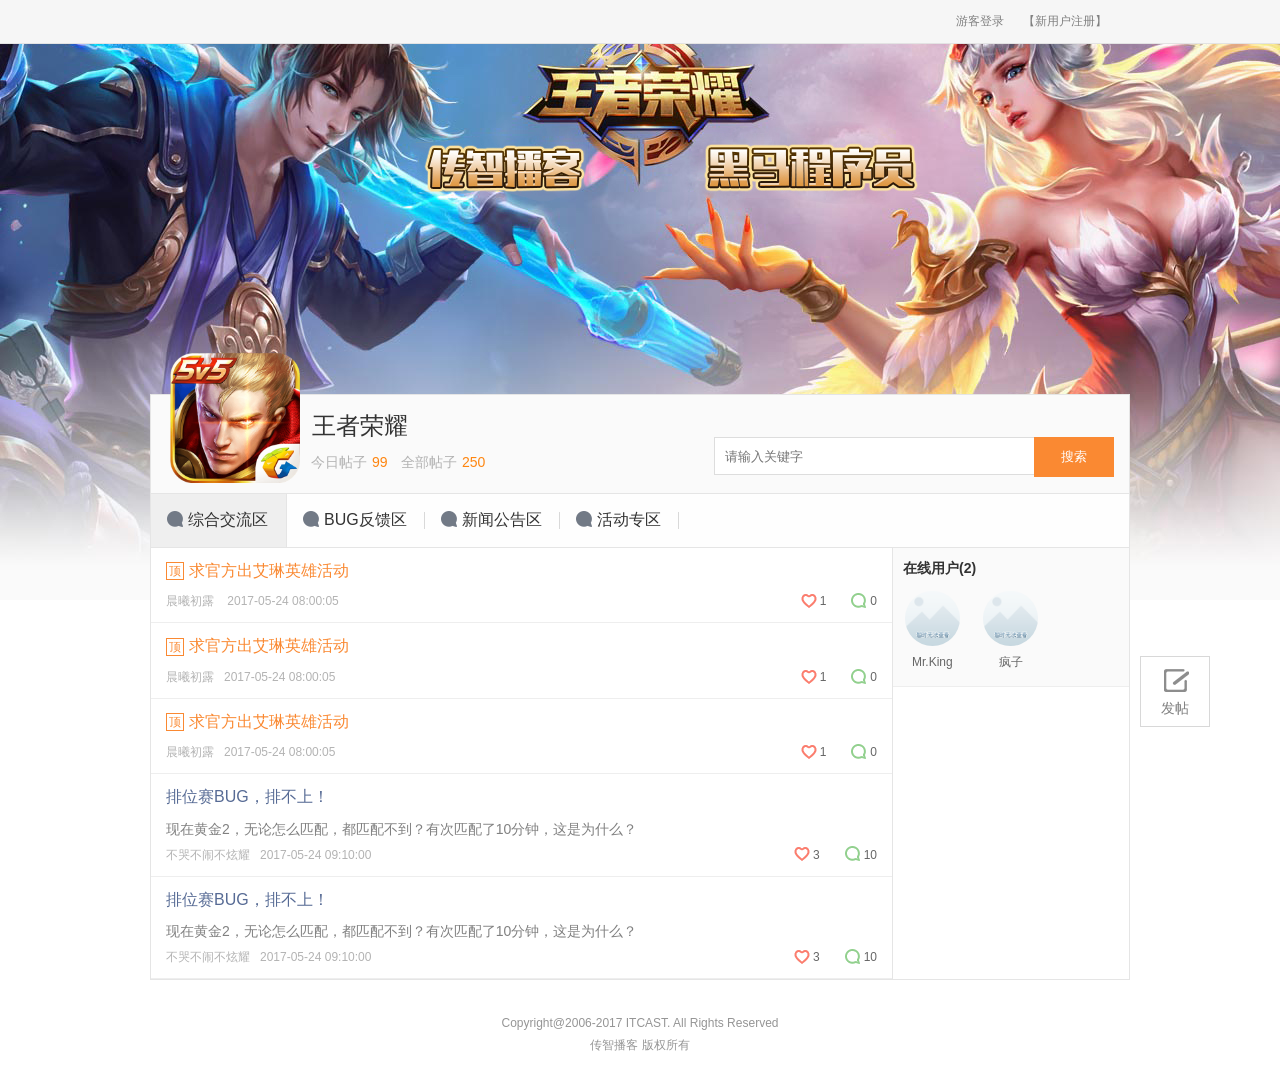
<file: 6期项目实战资料/项目资源/前台原型(仅展示)/index.html>
<html>
<head>
    <meta charset="UTF-8"/>
    <title>王者荣耀论坛</title>
    <link rel="stylesheet" href="css/common.css"/>
    <link rel="stylesheet" href="css/common-new.css"/>
    <link rel="stylesheet" href="css/index.css"/>
    <link rel="stylesheet" href="css/search.css"/>
    <link rel="stylesheet" href="css/index-new.css"/>
    <script type="text/javascript" src="js/jquery-1.7.2.min.js"></script>
    <script type="text/javascript" src="js/hm-bbs.js"></script>
</head>
<body>
<!-- 头部 -->
<div class="hm-top-nav">
    <div class="hm-inner clearfix">
        <div class="hm-inner-l l"></div>
        <div class="hm-inner-r r">
            <div class="box">
                <a href="javascript:;" id="login" class="to-login">游客登录</a>
                <a href="register.html">【新用户注册】</a>
                <div id="dialogBg"></div>
                <div id="dialog" class="animated">
                    <img class="dialogIco" width="50" height="40" src="images/ico.png"/>
                    <div class="dialogTop" style="height:25px;">
                        <a href="javascript:;" class="closeDialogBtn">关闭</a>
                    </div>
                    <form action="" method="post">
                        <ul class="editInfos">
                            <li>用户名：<input type="text" id="userName" name="userName" class="ipt"/></li>
                            <li>密&nbsp;&nbsp;&nbsp;码：<input type="password" id="userPass" name="userPass" class="ipt"/></li>
                            <li><input type="submit" value="登录" class="submitBtn"/></li>
                        </ul>
                    </form>
                </div>
            </div>
        </div>
    </div>
</div>


<!-- 主体部分 -->
<div class="hm-header"></div>
<div class="hm-body hm-body-bgc">
    <div class="hm-inner">
        <div class="hm-banner"></div>




        <!--头部，帖子统计，搜索-->
        <div class="hm-bbs-info">
            <div class="hm-bbs-icon l" style="width:130px;">
                <span><img src="images/bbs-icon.png" height="80"/></span>
            </div>
            <div class="hm-bbs-info-in l" style="margin-left:30px;">
                <div class="t clearfix"><h2 class="l">王者荣耀</h2></div>
                <p>
                    <span>今日帖子<strong>99</strong></span>
                    <span>全部帖子<strong>250</strong></span>
                </p>
            </div>
            <div class="search-box l">
                <form action="javascript:;">
                    <input type="text" class="txt l" placeholder="请输入关键字">
                    <input type="button" value="搜索" class="btn l"/>
                </form>
            </div>
        </div>




        <!-- 导航 -->
        <ul class="hm-bbs-nav border-lrb clearfix">
            <li class="current">
                <a href="#"><em></em>综合交流区</a>
            </li>
            <li>
                <a href="#"><em></em>BUG反馈区</a>
            </li>
            <li>
                <a href="#"><em></em>新闻公告区</a>
            </li>
            <li>
                <a href="#"><em></em>活动专区</a>
            </li>
        </ul>




        <!-- 主体部分 -->
        <div class="hm-bbs-main border-lrb clearfix">
            <!-- 左侧列表 -->
            <div class="list-view l">
                <ul>


                    <li class="clearfix ding">
                        <div class="hm-index-title">
                            <i class="set-to-top">顶</i> <a href="getArticle.html">求官方出艾琳英雄活动</a>
                        </div>
                        <div class="hm-index-con">本人玩得迟，所以看到别人用艾琳的时候，特别羡慕，现贵族6了，很想要一个艾琳，我身边很多朋友也想要，求</div>
                        <div class="hm-index-info l">
                            <span class="article-username">晨曦初露</span>
                            <span class="post-time">2017-05-24 08:00:05</span>
                        </div>
                        <div class="hm-index-fun r">
                            <span class="icon-like"><i></i>1</span>
                            <span class="icon-talk"><i></i>0</span>
                        </div>
                    </li>



                    <li class="clearfix ding">
                        <div class="hm-index-title">
                            <i class="set-to-top">顶</i> <a href="getArticle.html">求官方出艾琳英雄活动</a>
                        </div>
                        <div class="hm-index-con">本人玩得迟，所以看到别人用艾琳的时候，特别羡慕，现贵族6了，很想要一个艾琳，我身边很多朋友也想要，求</div>
                        <div class="hm-index-info l">
                            <span class="article-username">晨曦初露</span><span class="post-time">2017-05-24 08:00:05</span>
                        </div>
                        <div class="hm-index-fun r">
                            <span class="icon-like"><i></i>1</span>
                            <span class="icon-talk"><i></i>0</span>
                        </div>
                    </li>
                    <li class="clearfix ding">
                        <div class="hm-index-title">
                            <i class="set-to-top">顶</i> <a href="getArticle.html">求官方出艾琳英雄活动</a>
                        </div>
                        <div class="hm-index-con">本人玩得迟，所以看到别人用艾琳的时候，特别羡慕，现贵族6了，很想要一个艾琳，我身边很多朋友也想要，求</div>
                        <div class="hm-index-info l">
                            <span class="article-username">晨曦初露</span><span class="post-time">2017-05-24 08:00:05</span>
                        </div>
                        <div class="hm-index-fun r">
                            <span class="icon-like"><i></i>1</span>
                            <span class="icon-talk"><i></i>0</span>
                        </div>
                    </li>




                    <li class="clearfix">
                        <div class="hm-index-title">
                            <i class="set-to-top">顶</i> <a href="getArticle.html">排位赛BUG，排不上！</a>
                        </div>
                        <div class="hm-index-con">现在黄金2，无论怎么匹配，都匹配不到？有次匹配了10分钟，这是为什么？</div>
                        <div class="hm-index-info l">
                            <span class="article-username">不哭不闹不炫耀</span><span class="post-time">2017-05-24 09:10:00</span>
                        </div>
                        <div class="hm-index-fun r">
                            <span class="icon-like"><i></i>3</span>
                            <span class="icon-talk"><i></i>10</span>
                        </div>
                    </li>




                    <li class="clearfix">
                        <div class="hm-index-title">
                            <i class="set-to-top">顶</i> <a href="getArticle.html">排位赛BUG，排不上！</a>
                        </div>
                        <div class="hm-index-con">现在黄金2，无论怎么匹配，都匹配不到？有次匹配了10分钟，这是为什么？</div>
                        <div class="hm-index-info l">
                            <span class="article-username">不哭不闹不炫耀</span><span class="post-time">2017-05-24 09:10:00</span>
                        </div>
                        <div class="hm-index-fun r">
                            <span class="icon-like"><i></i>3</span>
                            <span class="icon-talk"><i></i>10</span>
                        </div>
                    </li>


                </ul>
            </div>




            <!-- 右侧侧边栏,在线用户 -->
            <div class="aside l">
                <div class="aside-box">
                    <h3 class="t">
                        <a href="javascript:;">在线用户(2)</a>
                    </h3>
                    <ul class="b clearfix">
                        <li>
                            <div><img src="images/default.png" height="55"/> </div>
                            <p>Mr.King</p>
                        </li>
                        <li>
                            <div><img src="images/default.png" height="55"/></div>
                            <p>疯子</p>
                        </li>
                    </ul>
                </div>
            </div>



        </div>
    </div>
</div>


<!-- 底部 -->
<div class="hm-footer" style="padding-top:10px;">
    <div class="hm-inner">
        <div class="hm-footer-cpr">
            <p>Copyright@2006-2017 ITCAST. All Rights Reserved</p>
            <p>传智播客 版权所有</p>
        </div>
    </div>
</div>

<!-- 右边发帖，回顶部 -->
<div class="fixedBar" id="j_fixedBar">
    <a id="newTopicBtn" href="javascript:;" class="newTopic"><span></span>发帖</a>
    <a href="#" class="goTop"><i></i><span>返回<br/>顶部</span></a>
</div>

<!-- 发帖弹出框 -->
<form action="" method="post">
    <div class="pop-box ft-box">
        <div class="mask"></div>
        <div class="win">
            <div class="win_hd">
                <h4 class="l">主题帖</h4><span class="close r">&times;</span>
            </div>
            <div class="win_bd">
                <div class="win_bd_t">
                    <input type="text" id="title" name="title" placeholder="帖子标题"/>
                </div>
                <div class="win_bd_b">
                    <textarea id="content" name="content" placeholder="正文"></textarea>
                </div>
            </div>
            <div class="win_ft">
                <div class="win_ft_in">
                    <input type="submit" class="btn" value="发表"/>
                </div>
            </div>
        </div>
    </div>
</form>


</body>
</html>
<script type="text/javascript">
  $(function () {
      //显示弹框
      $('.box #login').click(function () {
          var className = $(this).attr('class');
          $('#dialogBg').fadeIn(300);
          $('#dialog').removeAttr('class').addClass('animated ' + className + '').fadeIn();
          $('#userName').focus();
          $("#j_fixedBar").hide();
      });

      //关闭弹窗
      $('.closeDialogBtn').click(function () {
          $('#dialogBg').fadeOut(300, function () {
              $('#dialog').addClass('bounceOutUp').fadeOut();
              $("#j_fixedBar").show();
          });
      });
  });
</script>
</file>
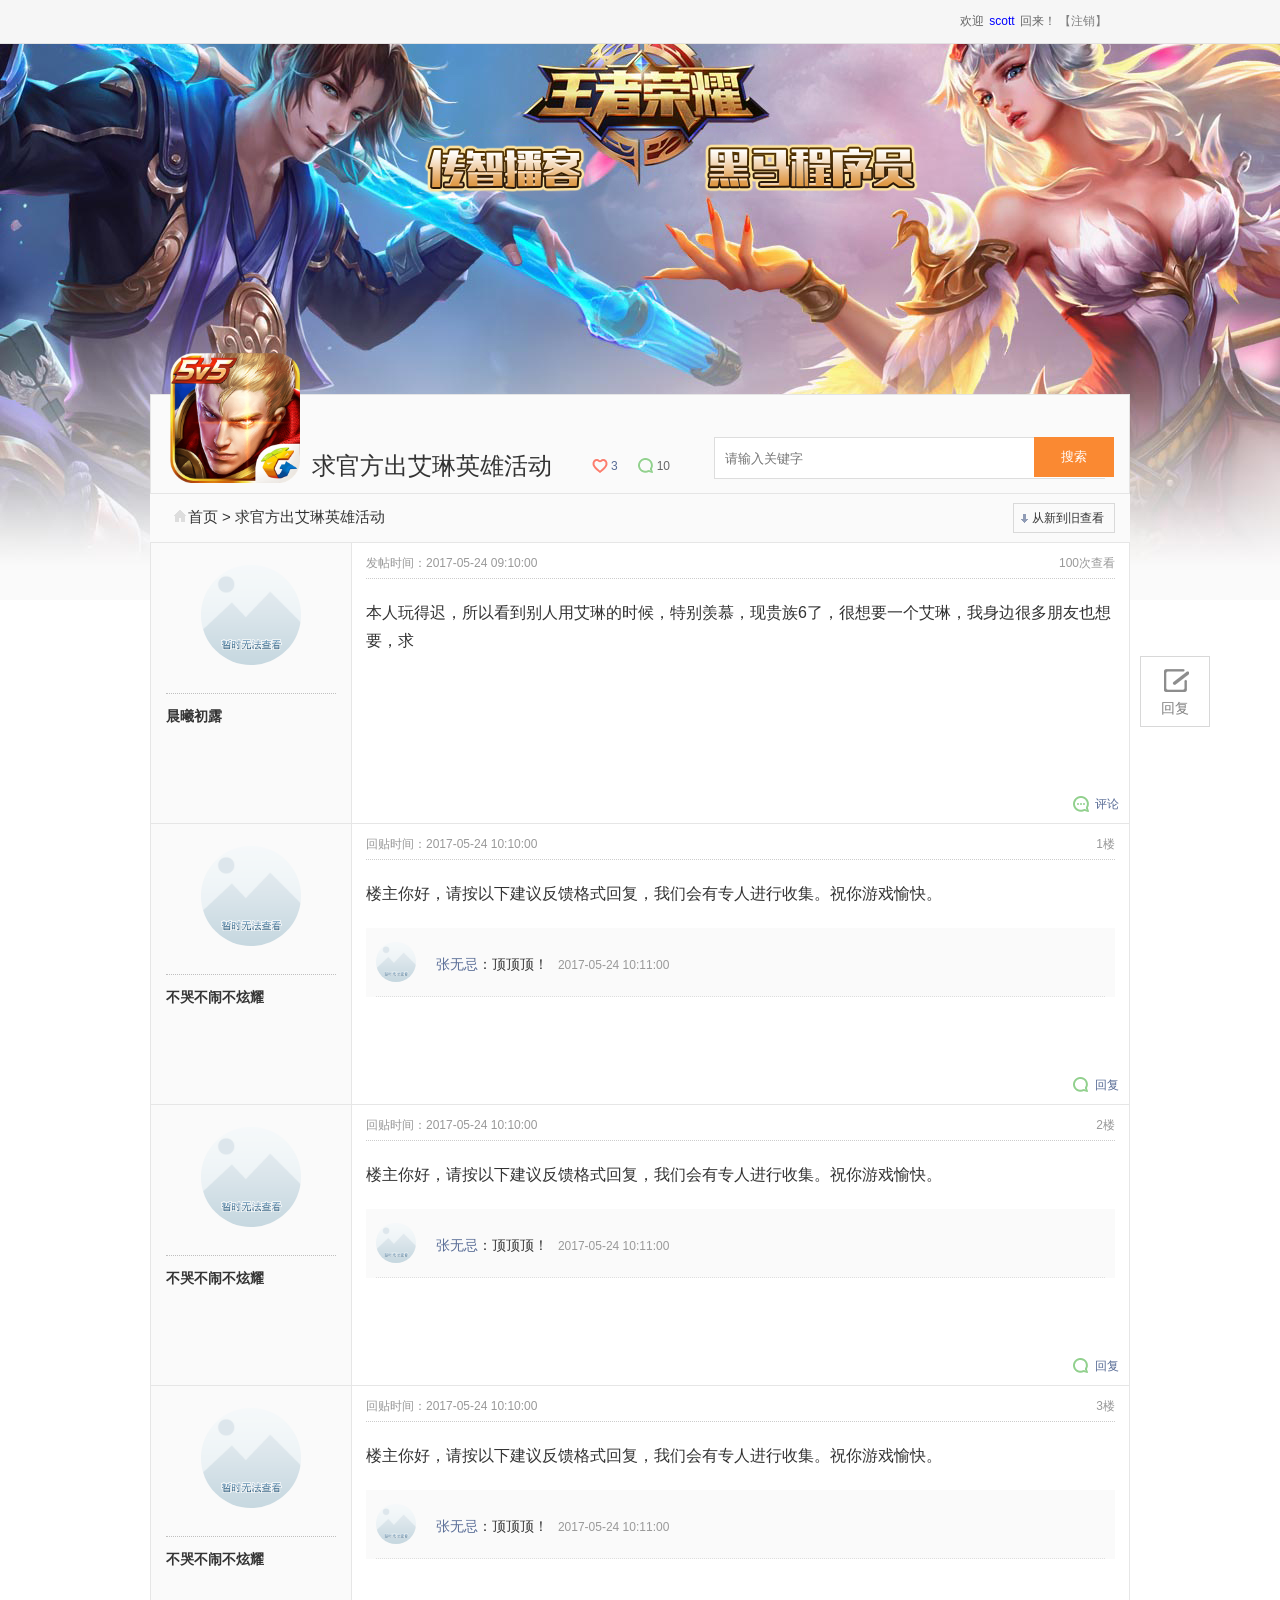
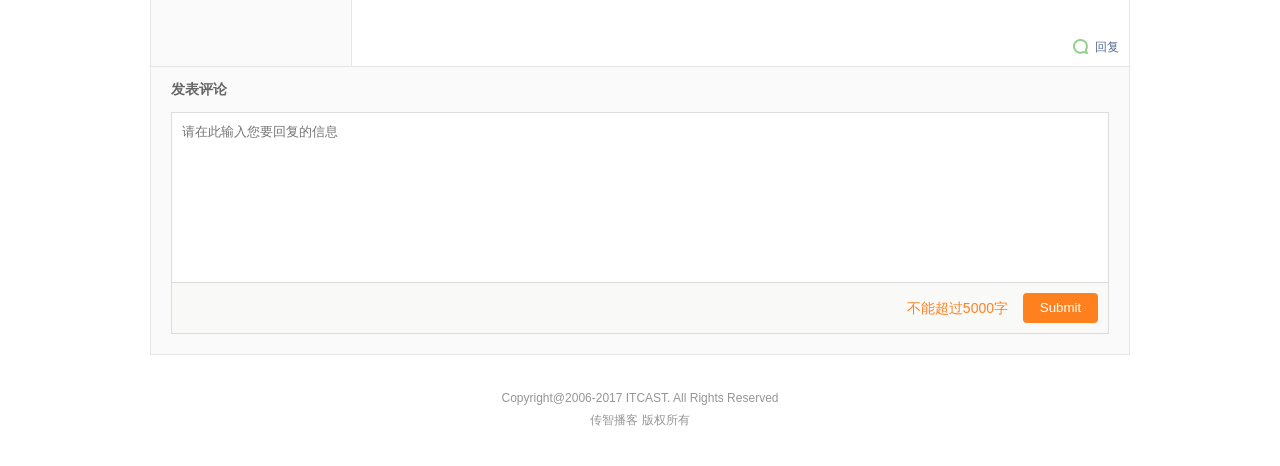
<file: 6期项目实战资料/项目资源/前台原型(仅展示)/getArticle.html>
<!DOCTYPE html>
<html>
<head>
    <meta charset="UTF-8"/>
    <title>黑马程序员论坛详情页</title>
    <link rel="stylesheet" type="text/css" href="css/common.css"/>
    <link rel="stylesheet" type="text/css" href="css/common-new.css"/>
    <link rel="stylesheet" type="text/css" href="css/index.css"/>
    <link rel="stylesheet" type="text/css" href="css/search.css"/>
    <link rel="stylesheet" type="text/css" href="css/detail.css"/>
    <link rel="stylesheet" type="text/css" href="css/getArticle.css"/>
    <script type="text/javascript" src="js/jquery-1.7.2.min.js"></script>
    <script type="text/javascript" src="js/hm-bbs.js"></script>
</head>
<body>
<!-- 头部 -->
<div class="hm-top-nav">
    <div class="hm-inner clearfix">
        <div class="hm-inner-l l">
        </div>
        <div class="hm-inner-r r">
            <div class="box">
                欢迎<a href="user_info.html" style="margin-right:0px;padding:0px 5px;color:blue;">scott</a>回来！
                <a href="#">【注销】</a>
                <div id="dialogBg"></div>
                <div id="dialog" class="animated">
                    <img class="dialogIco" width="50" height="40" src="images/ico.png"/>
                    <div class="dialogTop" style="height:25px;">
                        <a href="javascript:;" class="closeDialogBtn">关闭</a>
                    </div>
                    <form action="" method="post">
                        <ul class="editInfos">
                            <li>用户名：<input type="text" id="userName" name="userName" class="ipt"/></li>
                            <li>密&nbsp;&nbsp;&nbsp;码：<input type="password" id="userPass" name="userPass" class="ipt"/></li>
                            <li><input type="submit" value="登录" class="submitBtn"/></li>
                        </ul>
                    </form>
                </div>
            </div>
        </div>
    </div>
</div>



<div class="hm-header"></div>
<div class="hm-body hm-body-bgc">
    <div class="hm-inner">

        <!--帖子标题，点赞数，回复数，搜索-->
        <div class="hm-bbs-info">
            <div class="hm-bbs-icon l" style="width:130px;">
                <span><img src="images/bbs-icon.png" height="80"/></span>
            </div>
            <div class="hm-bbs-info-in l" style="margin-left:30px;">
                <div class="t clearfix">
                    <h2 class="l">求官方出艾琳英雄活动</h2>
                    <div class="hm-detail-fun l">
					     <span class="icon-like">
					         <a href="#"><i></i>3</a>
					     </span>
                        <span class="icon-talk">
						     <i></i>10
						</span>
                    </div>
                </div>
            </div>
            <div class="search-box l">
                <form action="javascript:;">
                    <input type="text" class="txt l" placeholder="请输入关键字">
                    <input type="button" value="搜索" class="btn l"/>
                </form>
            </div>
        </div>


        <!--导航，回首页，帖子标题，排序-->
        <div class="detail-page-box clearfix">
            <a href="index.html">
                <i class="hm-ico-home"></i>首页
            </a>
            <span>></span>
            <a href="#">求官方出艾琳英雄活动</a>
            <a class="new-to-old r" href="" style="font-size:12px;float: right;">
                <i></i>从新到旧查看
            </a>
        </div>


        <div class="detail-box">
            <ul class="detail-floors">

                <!--原帖楼-->
                <li class="floor clearfix">
                    <div class="floorer-info l">
                        <div class="floorer-photo"><img src="images/default.png"/></div>
                        <div class="floorer-name">晨曦初露</div>
                    </div>
                    <div class="floor-con l">
                        <div class="floor-info clearfix">
                            <div class="floor-time l">发帖时间：2017-05-24 09:10:00</div>
                            <div class="r">100次查看</div>
                        </div>
                        <div class="floor-art-ans">
                            <div class="floor-art">
                                <p>本人玩得迟，所以看到别人用艾琳的时候，特别羡慕，现贵族6了，很想要一个艾琳，我身边很多朋友也想要，求</p>
                            </div>
                            <div class="floor-ans"></div>
                        </div>
                        <span class="icon-comment"><a href="#comment"> <i></i> 评论</a></span>
                    </div>
                </li>


                <!-- 评论部分,一楼及以后 -->
                <li class="floor clearfix">
                    <div class="floorer-info l">
                        <div class="floorer-photo"><img src="images/default.png"/></div>
                        <div class="floorer-name">不哭不闹不炫耀</div>
                    </div>
                    <div class="floor-con l">
                        <div class="floor-info clearfix">
                            <div class="floor-time l">回贴时间：2017-05-24 10:10:00</div>
                            <div class="r">1楼</div>
                        </div>
                        <div class="floor-art-ans">
                            <div class="floor-art">
                                <p>楼主你好，请按以下建议反馈格式回复，我们会有专人进行收集。祝你游戏愉快。</p>
                            </div>
                            <div class="floor-ans">
                                <ul>

                                    <!-- 回复部分,楼中楼 -->
                                    <li class="clearfix">
                                        <div class="floor-ans-pho l"><img src="images/default.png"/></div>
                                        <div class="floor-ans-con l">
                                            <span class="name">张无忌</span>：顶顶顶！
                                            <span class="ans-time">2017-05-24 10:11:00</span>
                                        </div>
                                    </li>


                                </ul>
                            </div>
                            <span class="icon-feedback">
                                <a href="javascript:;" onclick="showDialog(1)"> <i></i> 回复</a>
                            </span>
                        </div>
                    </div>
                </li>

                <!--二楼-->
                <li class="floor clearfix">
                    <div class="floorer-info l">
                        <div class="floorer-photo"><img src="images/default.png"/> </div>
                        <div class="floorer-name">不哭不闹不炫耀</div>
                    </div>
                    <div class="floor-con l">
                        <div class="floor-info clearfix">
                            <div class="floor-time l">回贴时间：2017-05-24 10:10:00</div>
                            <div class="r">2楼</div>
                        </div>
                        <div class="floor-art-ans">
                            <div class="floor-art">
                                <p>楼主你好，请按以下建议反馈格式回复，我们会有专人进行收集。祝你游戏愉快。</p>
                            </div>
                            <div class="floor-ans">
                                <ul>

                                    <!-- 回复部分 -->
                                    <li class="clearfix">
                                        <div class="floor-ans-pho l"><img src="images/default.png"/></div>
                                        <div class="floor-ans-con l">
                                            <span class="name">张无忌</span>：顶顶顶！
                                            <span class="ans-time">2017-05-24 10:11:00</span>
                                        </div>
                                    </li>

                                </ul>
                            </div>
                            <span class="icon-feedback">
                                <a href="javascript:;" onclick="showDialog(2)"> <i></i> 回复</a>
                            </span>
                        </div>
                    </div>
                </li>


                <!--三楼-->
                <li class="floor clearfix">
                    <div class="floorer-info l">
                        <div class="floorer-photo"><img src="images/default.png"/></div>
                        <div class="floorer-name">不哭不闹不炫耀</div>
                    </div>
                    <div class="floor-con l">
                        <div class="floor-info clearfix">
                            <div class="floor-time l">回贴时间：2017-05-24 10:10:00</div>
                            <div class="r">3楼</div>
                        </div>
                        <div class="floor-art-ans">
                            <div class="floor-art">
                                <p>楼主你好，请按以下建议反馈格式回复，我们会有专人进行收集。祝你游戏愉快。</p>
                            </div>
                            <div class="floor-ans">
                                <ul>

                                    <!-- 回复部分 -->
                                    <li class="clearfix">
                                        <div class="floor-ans-pho l"><img src="images/default.png"/></div>
                                        <div class="floor-ans-con l">
                                            <span class="name">张无忌</span>：顶顶顶！
                                            <span class="ans-time">2017-05-24 10:11:00</span>
                                        </div>
                                    </li>

                                </ul>
                            </div>
                            <span class="icon-feedback">
                                <a href="javascript:;" onclick="showDialog(3)"> <i></i> 回复</a>
                            </span>
                        </div>
                    </div>
                </li>


            </ul>
        </div>

        <!--发表评论-->
        <div class="detail-to-comment">
            <div class="tit"><a name="comment">发表评论</a></div>
            <!-- 未登录时候显示 <div class="con">您没有登录论坛，请登录后再进行回复</div>-->

            <!-- 登录后显示评论输入框-->
            <form action="#" method="post">
                <div class="con con-loged">
                    <div class="con-t">
                        <textarea id="content" name="content" placeholder="请在此输入您要回复的信息"></textarea>
                    </div>
                    <div class="con-b">
                        <input type="submit" class="btn"/>
                        <span class="num">不能超过5000字</span>
                    </div>
                </div>
            </form>
        </div>
    </div>
</div>



<!-- 底部 -->
<div class="hm-footer" style="padding-top:10px;">
    <div class="hm-inner">
        <div class="hm-footer-cpr">
            <p>Copyright@2006-2017 ITCAST. All Rights Reserved</p>
            <p>传智播客 版权所有</p>
        </div>
    </div>
</div>



<!-- 回复弹出框 -->
<form action="" method="post">
    <div class="pop-box ft-box">
        <div class="mask"></div>
        <div class="win">
            <div class="win_hd">
                <h4 class="l">回复<span id="floorSpan"></span>楼</h4>
                <span class="close r">&times;</span>
            </div>
            <div class="win_bd">
                <div class="win_bd_b">
                    <textarea id="replyContent" name="content" placeholder="回复内容限于40字以内"></textarea>
                </div>
            </div>
            <div class="win_ft">
                <div class="win_ft_in">
                    <input type="submit" class="btn" value="回复"/>
                </div>
            </div>
        </div>
    </div>
</form>



<div class="fixedBar" id="j_fixedBar">
    <a href="#comment" class="newTopic"><span></span>回复</a>
    <a href="#" class="goTop"><i></i><span>返回<br/>顶部</span></a>
</div>


</body>

<script type="text/javascript">
//弹出回复框
function showDialog(num) {
    $('.pop-box').css('display', 'block');
    $("#floorSpan").html(num);
}
</script>
</html>
</file>
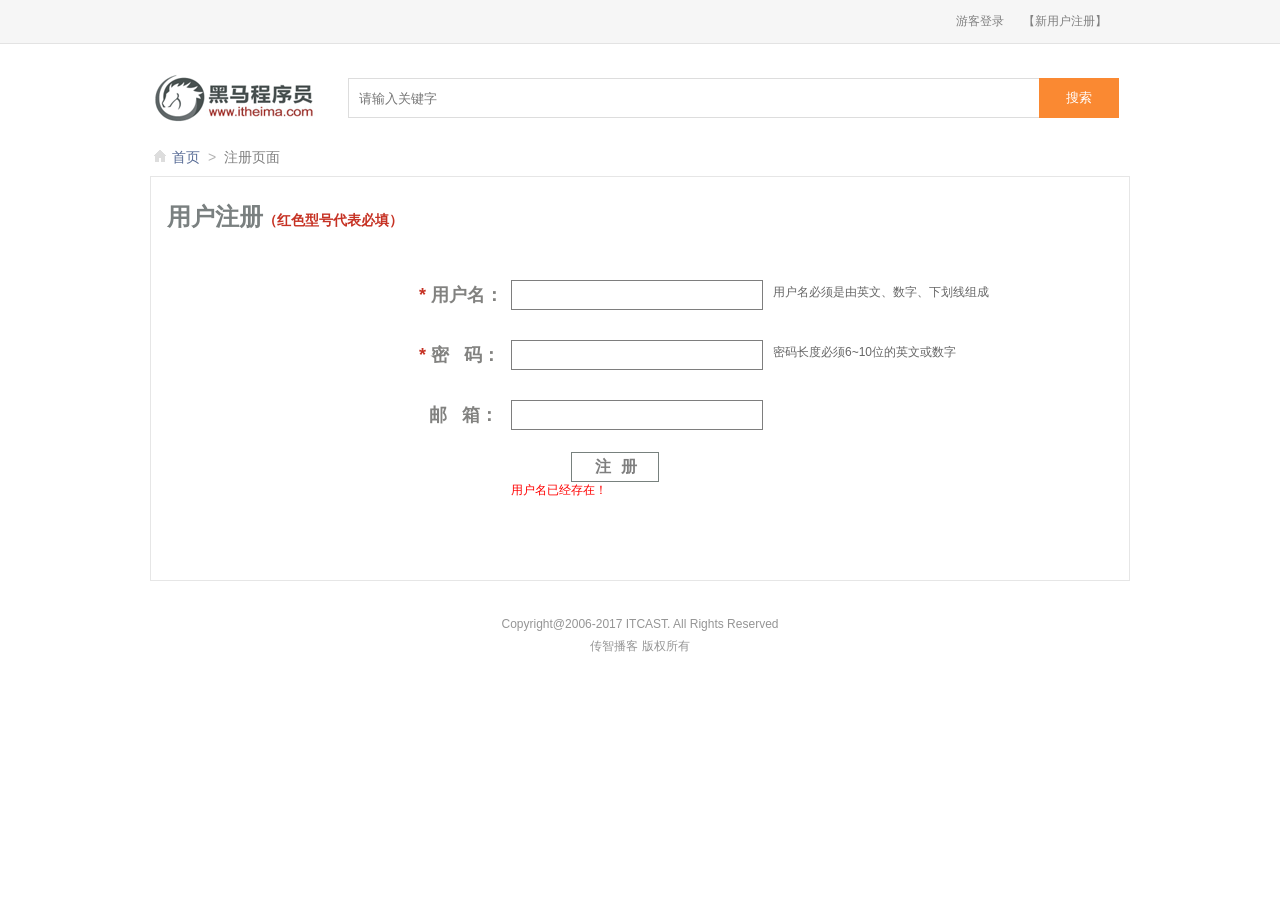
<file: 6期项目实战资料/项目资源/前台原型(仅展示)/register.html>
<!DOCTYPE html>
<html>
<head>
    <meta charset="UTF-8"/>
    <title>王者荣耀论坛注册页</title>
    <link rel="stylesheet" href="css/common.css"/>
    <link rel="stylesheet" href="css/common-new.css"/>
    <link rel="stylesheet" href="css/search.css"/>
    <link rel="stylesheet" href="css/register.css"/>
    <script type="text/javascript" src="js/jquery-1.7.2.min.js"></script>
</head>
<body>
<!-- 头部 -->
<div class="hm-top-nav">
    <div class="hm-inner clearfix">
        <div class="hm-inner-l l">
        </div>
        <div class="hm-inner-r r">
            <div class="box">
                <a href="javascript:;" id="login" class="to-login">游客登录</a>
                <a href="">【新用户注册】</a>
                <div id="dialogBg"></div>
                <div id="dialog" class="animated">
                    <img class="dialogIco" width="50" height="40" src="images/ico.png"/>
                    <div class="dialogTop" style="height:25px;">
                        <a href="javascript:;" class="closeDialogBtn">关闭</a>
                    </div>
                    <form action="" method="post">
                        <ul class="editInfos">
                            <li>用户名：<input type="text" name="userName" class="ipt"/></li>
                            <li>密&nbsp;&nbsp;&nbsp;码：<input type="password" name="userPass" class="ipt"/></li>
                            <li><input type="submit" value="登录" class="submitBtn"/></li>
                        </ul>
                    </form>
                </div>
            </div>
        </div>
    </div>
</div>


<div class="hm-header">
    <div class="hm-inner clearfix">
        <div class="hm-header-t clearfix">
            <h1 class="logo l">
                <a href="javascript:;"><img src="images/logo.png" height="64" width="168" alt=""/></a>
            </h1>
            <div class="search-box l">
                <form action="javascript:;">
                    <input type="text" class="txt l" placeholder="请输入关键字">
                    <input type="button" value="搜索" class="btn l"/>
                </form>
            </div>
        </div>
        <div class="hm-header-b">
            <i class="hm-ico-home"></i>
            <a href="index.html">首页</a><span>></span>注册页面
        </div>
    </div>
</div>


<div class="hm-body hm-body-bgc">
    <div class="hm-inner">
        <div class="reg-box">
            <h2>用户注册<span>（红色型号代表必填）</span></h2>
            <div class="reg-info">
                <form action="" method="post">
                    <ul>
                        <li>
                            <div class="reg-l">
                                <span class="red">*</span> 用户名：
                            </div>
                            <div class="reg-c">
                                <input type="text" id="userName" name="userName" class="txt" value=""/>
                            </div>
                            <span class="tips">用户名必须是由英文、数字、下划线组成</span>
                        </li>
                        <li>
                            <div class="reg-l">
                                <span class="red">*</span> 密&nbsp;&nbsp;&nbsp;码：
                            </div>
                            <div class="reg-c">
                                <input type="password" id="userPass" name="userPass" class="txt" value=""/>
                            </div>
                            <span class="tips">密码长度必须6~10位的英文或数字</span>
                        </li>
                        <li class="no-tips">
                            <div class="reg-l">&nbsp;&nbsp;邮&nbsp;&nbsp;&nbsp;箱：</div>
                            <div class="reg-c">
                                <input type="text" id="email" name="email" class="txt" value=""/>
                            </div>
                        </li>
                        <li>
                            <div class="reg-l"></div>
                            <div class="reg-c">
                                <input type="submit" class="submit-btn" value="注册"/><br/>
                                <span style="color:red;">用户名已经存在！</span>
                            </div>
                        </li>
                    </ul>
                </form>
            </div>
        </div>
    </div>
</div>




<!-- 底部 -->
<div class="hm-footer" style="padding-top:10px;">
    <div class="hm-inner">
        <div class="hm-footer-cpr">
            <p>Copyright@2006-2017 ITCAST. All Rights Reserved</p>
            <p>传智播客 版权所有</p>
        </div>
    </div>
</div>



</body>

<script type="text/javascript">
    $(function () {
        //显示弹框
        $('.box #login').click(function () {
            var className = $(this).attr('class');
            $('#dialogBg').fadeIn(300);
            $('#dialog').removeAttr('class').addClass('animated ' + className + '').fadeIn();
            $('#userName').focus();
            $("#j_fixedBar").hide();
        });

        //关闭弹窗
        $('.closeDialogBtn').click(function () {
            $('#dialogBg').fadeOut(300, function () {
                $('#dialog').addClass('bounceOutUp').fadeOut();
                $("#j_fixedBar").show();
            });
        });
    });
</script>
</html>
</file>
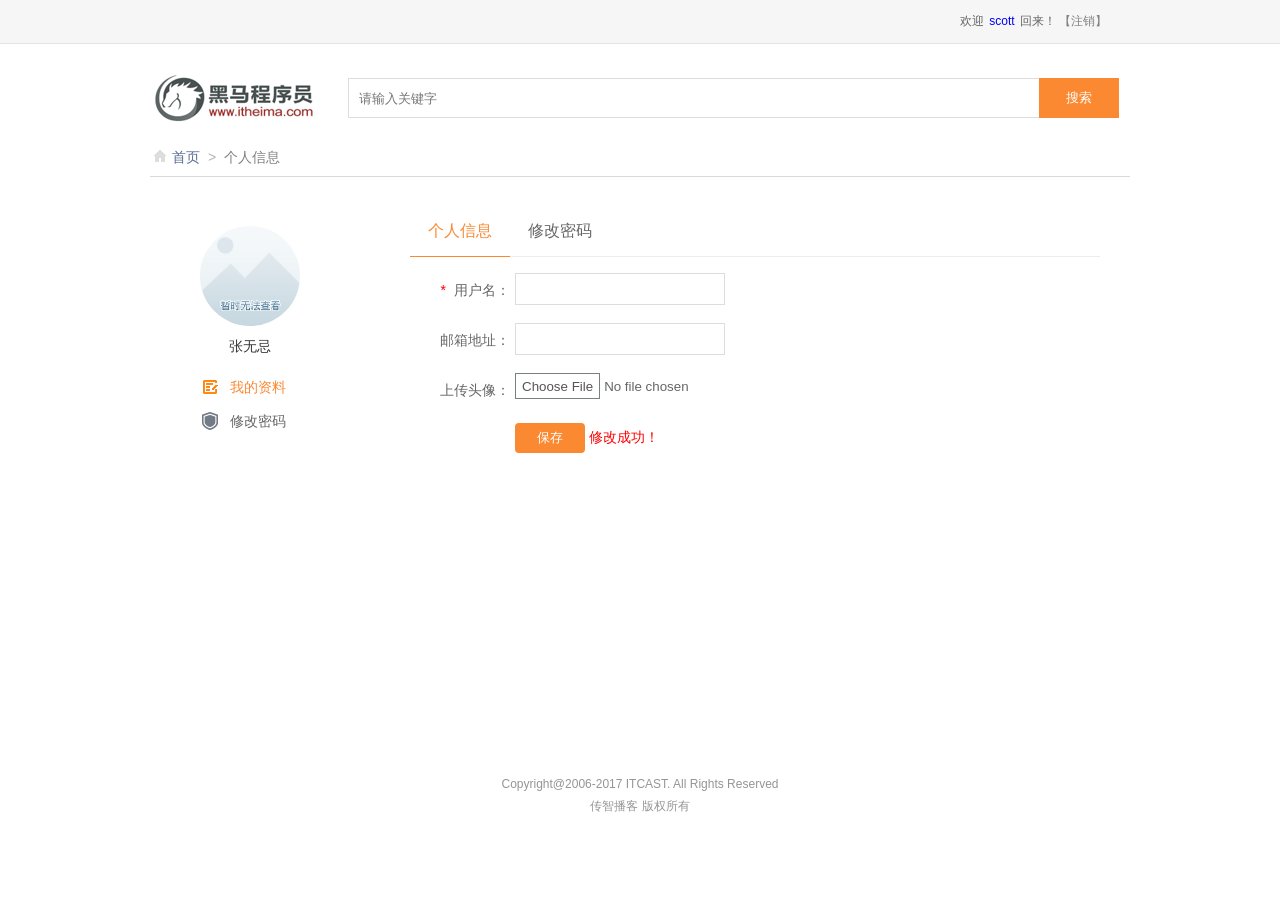
<file: 6期项目实战资料/项目资源/前台原型(仅展示)/user_info.html>
<!DOCTYPE html>
<html>
<head>
    <meta charset="UTF-8"/>
    <title>黑马程序员论坛首页</title>
    <link rel="stylesheet" href="css/common.css"/>
    <link rel="stylesheet" href="css/common-new.css"/>
    <link rel="stylesheet" href="css/user_info.css"/>
    <link rel="stylesheet" href="css/search.css"/>
    <script type="text/javascript" src="js/jquery-1.7.2.min.js"></script>
    <script type="text/javascript" src="js/hm-bbs.js"></script>
    <style type="text/css">
        .hm-header-b { border-bottom: 1px solid #d9d9d9; }
    </style>
</head>
<body>


<!-- 头部 -->
<div class="hm-top-nav">
    <div class="hm-inner clearfix">
        <div class="hm-inner-l l">
        </div>
        <div class="hm-inner-r r">
            <div class="box">
                欢迎<a href="user_info.html" style="margin-right:0px;padding:0px 5px;color:blue;">scott</a>回来！
                <a href="#">【注销】</a>
                <div id="dialogBg"></div>
                <div id="dialog" class="animated">
                    <img class="dialogIco" width="50" height="40" src="images/ico.png"/>
                    <div class="dialogTop" style="height:25px;">
                        <a href="javascript:;" class="closeDialogBtn">关闭</a>
                    </div>
                    <form action="" method="post">
                        <ul class="editInfos">
                            <li>用户名：<input type="text" id="userName" name="userName"
                                           class="ipt"/></li>
                            <li>密&nbsp;&nbsp;&nbsp;码：<input type="password"
                                                            id="userPass" name="userPass" class="ipt"/></li>
                            <li><input type="submit" value="登录" class="submitBtn"/></li>
                        </ul>
                    </form>
                </div>
            </div>
        </div>
    </div>
</div>



<!--头部信息-->
<div class="hm-header">
    <div class="hm-inner clearfix">
        <div class="hm-header-t clearfix">
            <h1 class="logo l">
                <a href="javascript:;"><img src="images/logo.png" height="64" width="168" alt=""/></a>
            </h1>
            <div class="search-box l">
                <form action="javascript:;">
                    <input type="text" class="txt l" placeholder="请输入关键字">
                    <input type="button" value="搜索" class="btn l"/>
                </form>
            </div>
        </div>
        <div class="hm-header-b">
            <i class="hm-ico-home"></i>
            <a href="index.html">首页</a><span>></span>个人信息
        </div>
    </div>
</div>



<div class="hm-body hm-body-bgc">
    <div class="hm-inner">
        <div class="user-info clearfix">
            <div class="user-info-t" style="height:20px;"></div>

            <!--左侧用户名，头像-->
            <div class="user-info-l l">
                <div class="user-info-l-t">
                    <img src="images/default.png"/>
                    <div class="username">张无忌</div>
                </div>
                <ul class="user-info-l-b">
                    <li class="cur"><i class="info-icon"></i>我的资料</li>
                    <li><i class="safe-icon"></i>修改密码</li>
                </ul>
            </div>


            <!--右侧用户信息-->
            <div class="user-info-r r">
                <ul class="clearfix hd">
                    <li class="cur"><a href="user_info.html">个人信息</a></li>
                    <li><a href="user_pwd.html">修改密码</a></li>
                </ul>


                <form action="#" method="post" enctype="multipart/form-data">
                    <ul class="bd">
                        <li class="clearfix">
                            <div class="info-l"><i class="red">*</i>用户名：</div>
                            <div class="info-r"><input type="text" class="txt" value="" readonly="readonly"/></div>
                        </li>
                        <li class="clearfix">
                            <div class="info-l">邮箱地址：</div>
                            <div class="info-r"><input type="text" name="email" class="txt" value=""/></div>
                        </li>
                        <li class="clearfix">
                            <div class="info-l">上传头像：</div>
                            <div class="info-r"><input type="file" name="picUrl" class="file-btn"/></div>
                        </li>
                        <li class="clearfix">
                            <div class="info-l"></div>
                            <div class="info-r">
                                <input type="submit" class="btn" value="保存"/>
                                <span style="color:red;">修改成功！</span>
                            </div>
                        </li>
                    </ul>
                </form>


            </div>


        </div>
    </div>
</div>


<!-- 底部 -->
<div class="hm-footer" style="padding-top:10px;">
    <div class="hm-inner">
        <div class="hm-footer-cpr">
            <p>Copyright@2006-2017 ITCAST. All Rights Reserved</p>
            <p>传智播客 版权所有</p>
        </div>
    </div>
</div>



</body>
</html>
</file>
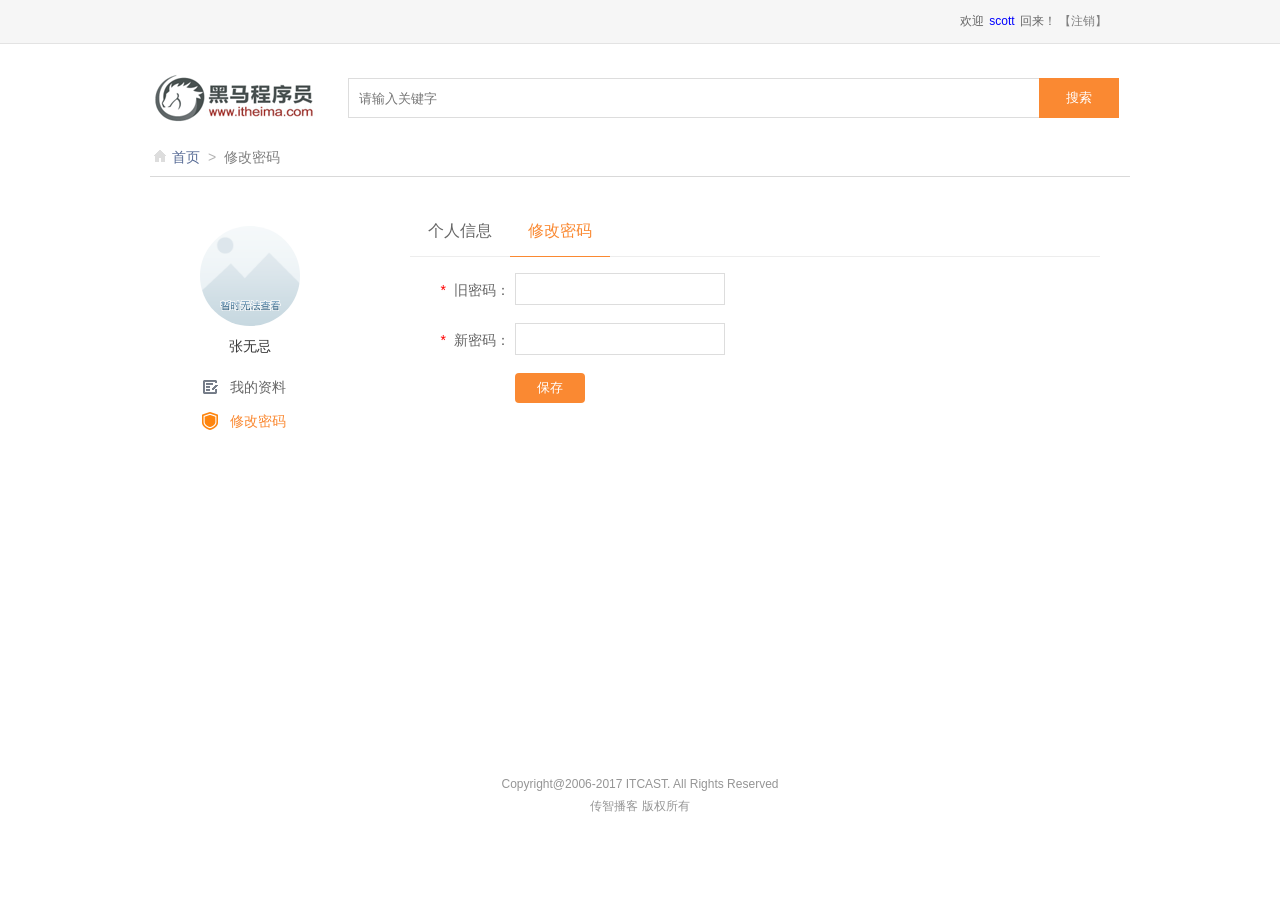
<file: 6期项目实战资料/项目资源/前台原型(仅展示)/user_pwd.html>
<!DOCTYPE html>
<html>
<head>
    <meta charset="UTF-8"/>
    <title>黑马程序员论坛首页</title>
    <link rel="stylesheet" href="css/common.css"/>
    <link rel="stylesheet" href="css/common-new.css"/>
    <link rel="stylesheet" href="css/user_info.css"/>
    <link rel="stylesheet" href="css/search.css"/>
    <script type="text/javascript" src="js/jquery-1.7.2.min.js"></script>
    <script type="text/javascript" src="js/hm-bbs.js"></script>
    <style type="text/css">
        .hm-header-b { border-bottom: 1px solid #d9d9d9; }
    </style>
</head>
<body>


<!-- 头部 -->
<div class="hm-top-nav">
    <div class="hm-inner clearfix">
        <div class="hm-inner-l l">
        </div>
        <div class="hm-inner-r r">
            <div class="box">
                欢迎<a href="user_info.html" style="margin-right:0px;padding:0px 5px;color:blue;">scott</a>回来！
                <a href="#">【注销】</a>
                <div id="dialogBg"></div>
                <div id="dialog" class="animated">
                    <img class="dialogIco" width="50" height="40" src="images/ico.png"/>
                    <div class="dialogTop" style="height:25px;">
                        <a href="javascript:;" class="closeDialogBtn">关闭</a>
                    </div>
                    <form action="" method="post">
                        <ul class="editInfos">
                            <li>用户名：<input type="text" id="userName" name="userName"
                                           class="ipt"/></li>
                            <li>密&nbsp;&nbsp;&nbsp;码：<input type="password"
                                                            id="userPass" name="userPass" class="ipt"/></li>
                            <li><input type="submit" value="登录" class="submitBtn"/></li>
                        </ul>
                    </form>
                </div>
            </div>
        </div>
    </div>
</div>



<!--头部信息-->
<div class="hm-header">
    <div class="hm-inner clearfix">
        <div class="hm-header-t clearfix">
            <h1 class="logo l">
                <a href="javascript:;"><img src="images/logo.png" alt=""/></a>
            </h1>
            <div class="search-box l">
                <form action="javascript:;">
                    <input type="text" class="txt l" placeholder="请输入关键字">
                    <input type="button" value="搜索" class="btn l"/>
                </form>
            </div>
        </div>
        <div class="hm-header-b">
            <i class="hm-ico-home"></i>
            <a href="index.html">首页</a><span>></span>修改密码
        </div>
    </div>
</div>


<!--修改密码-->
<div class="hm-body hm-body-bgc">
    <div class="hm-inner">
        <div class="user-info clearfix">
            <div class="user-info-t" style="height:20px;"></div>
            <div class="user-info-l l">
                <div class="user-info-l-t">
                    <img src="images/default.png" alt=""/>
                    <div class="username">张无忌</div>
                </div>
                <ul class="user-info-l-b">
                    <li><i class="info-icon"></i>我的资料</li>
                    <li class="cur"><i class="safe-icon"></i>修改密码</li>
                </ul>
            </div>


            <div class="user-info-r r">
                <ul class="clearfix hd">
                    <li><a href="user_info.html">个人信息</a></li>
                    <li class="cur"><a href="user_pwd.html">修改密码</a></li>
                </ul>

                <ul class="bd">
                    <li class="clearfix">
                        <div class="info-l"><i class="red">*</i>旧密码：</div>
                        <div class="info-r"><input type="password" class="txt"/></div>
                    </li>
                    <li class="clearfix">
                        <div class="info-l"><i class="red">*</i>新密码：</div>
                        <div class="info-r"><input type="password" class="txt"/></div>
                    </li>
                    <li class="clearfix">
                        <div class="info-l"></div>
                        <div class="info-r"><input type="submit" class="btn" value="保存"/></div>
                    </li>
                </ul>

            </div>
        </div>
    </div>
</div>

<!-- 底部 -->
<div class="hm-footer" style="padding-top:10px;">
    <div class="hm-inner">
        <div class="hm-footer-cpr">
            <p>Copyright@2006-2017 ITCAST. All Rights Reserved</p>
            <p>传智播客 版权所有</p>
        </div>
    </div>
</div>
</body>
</html>
</file>
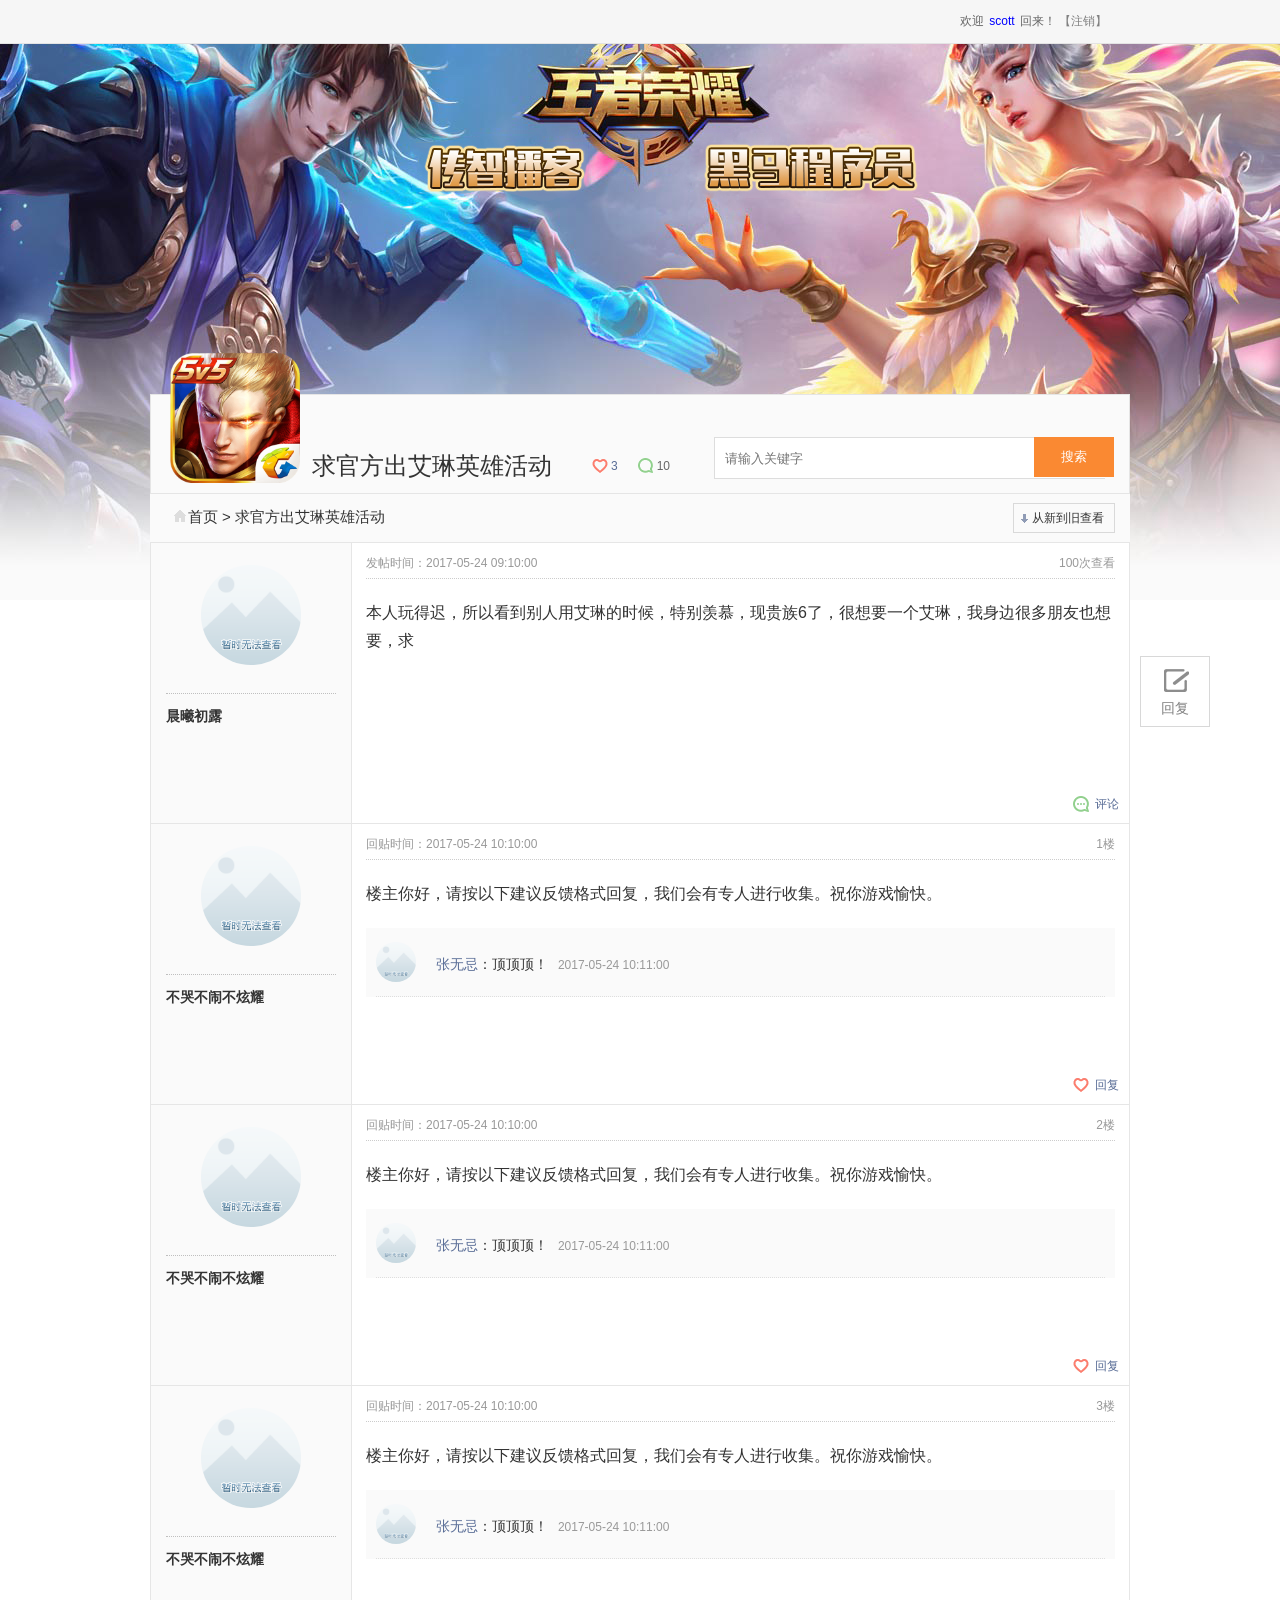
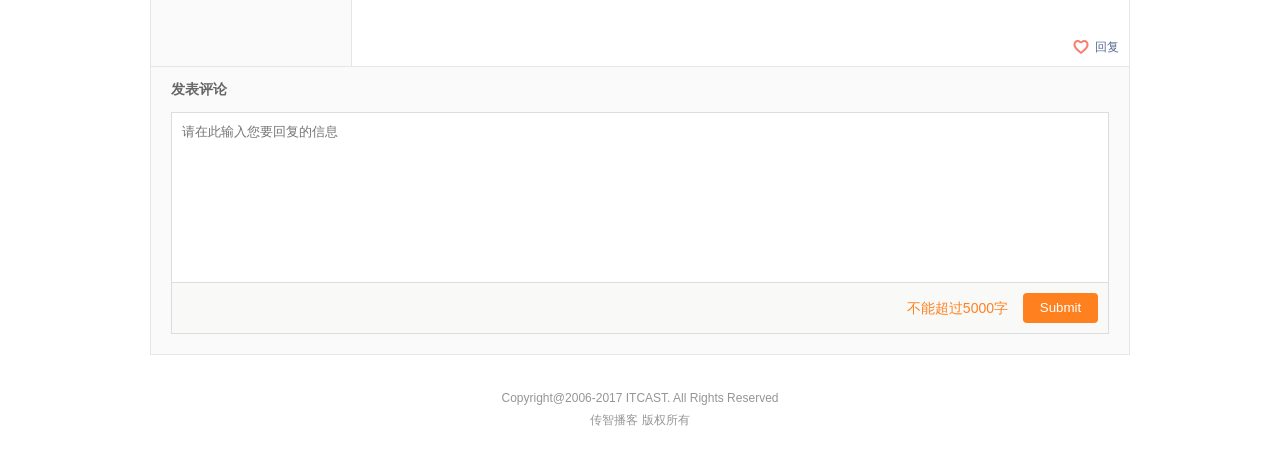
<file: 6期项目实战资料/BBS_SSM/royal_web/target/royal_web/html/getArticle.html>
<!DOCTYPE html>
<html>
<head>
    <meta charset="UTF-8"/>
    <title>黑马程序员论坛详情页</title>
    <link rel="stylesheet" type="text/css" href="../css/common.css"/>
    <link rel="stylesheet" type="text/css" href="../css/common-new.css"/>
    <link rel="stylesheet" type="text/css" href="../css/index.css"/>
    <link rel="stylesheet" type="text/css" href="../css/search.css"/>
    <link rel="stylesheet" type="text/css" href="../css/detail.css"/>
    <link rel="stylesheet" type="text/css" href="../css/getArticle.css"/>
    <script type="text/javascript" src="../js/jquery-1.7.2.min.js"></script>
    <script type="text/javascript" src="../js/hm-bbs.js"></script>
</head>
<body>
<!-- 头部 -->
<div class="hm-top-nav">
    <div class="hm-inner clearfix">
        <div class="hm-inner-l l">
        </div>
        <div class="hm-inner-r r">
            <div class="box">
                欢迎<a href="user_info.html" style="margin-right:0px;padding:0px 5px;color:blue;">scott</a>回来！
                <a href="#">【注销】</a>
                <div id="dialogBg"></div>
                <div id="dialog" class="animated">
                    <img class="dialogIco" width="50" height="40" src="../images/ico.png"/>
                    <div class="dialogTop" style="height:25px;">
                        <a href="javascript:;" class="closeDialogBtn">关闭</a>
                    </div>
                    <form action="" method="post">
                        <ul class="editInfos">
                            <li>用户名：<input type="text" id="userName" name="userName" class="ipt"/></li>
                            <li>密&nbsp;&nbsp;&nbsp;码：<input type="password" id="userPass" name="userPass" class="ipt"/></li>
                            <li><input type="submit" value="登录" class="submitBtn"/></li>
                        </ul>
                    </form>
                </div>
            </div>
        </div>
    </div>
</div>



<div class="hm-header"></div>
<div class="hm-body hm-body-bgc">
    <div class="hm-inner">

        <!--帖子标题，点赞数，回复数，搜索-->
        <div class="hm-bbs-info">
            <div class="hm-bbs-icon l" style="width:130px;">
                <span><img src="../images/bbs-icon.png" height="80"/></span>
            </div>
            <div class="hm-bbs-info-in l" style="margin-left:30px;">
                <div class="t clearfix">
                    <h2 class="l">求官方出艾琳英雄活动</h2>
                    <div class="hm-detail-fun l">
					     <span class="icon-like">
					         <a href="#"><i></i>3</a>
					     </span>
                        <span class="icon-talk">
						     <i></i>10
						</span>
                    </div>
                </div>
            </div>
            <div class="search-box l">
                <form action="javascript:;">
                    <input type="text" class="txt l" placeholder="请输入关键字">
                    <input type="button" value="搜索" class="btn l"/>
                </form>
            </div>
        </div>


        <!--导航，回首页，帖子标题，排序-->
        <div class="detail-page-box clearfix">
            <a href="index.html">
                <i class="hm-ico-home"></i>首页
            </a>
            <span>></span>
            <a href="#">求官方出艾琳英雄活动</a>
            <a class="new-to-old r" href="" style="font-size:12px;float: right;">
                <i></i>从新到旧查看
            </a>
        </div>


        <div class="detail-box">
            <ul class="detail-floors">

                <!--原帖楼-->
                <li class="floor clearfix">
                    <div class="floorer-info l">
                        <div class="floorer-photo"><img src="../images/default.png"/></div>
                        <div class="floorer-name">晨曦初露</div>
                    </div>
                    <div class="floor-con l">
                        <div class="floor-info clearfix">
                            <div class="floor-time l">发帖时间：2017-05-24 09:10:00</div>
                            <div class="r">100次查看</div>
                        </div>
                        <div class="floor-art-ans">
                            <div class="floor-art">
                                <p>本人玩得迟，所以看到别人用艾琳的时候，特别羡慕，现贵族6了，很想要一个艾琳，我身边很多朋友也想要，求</p>
                            </div>
                            <div class="floor-ans"></div>
                        </div>
                        <span class="icon-comment"><a href="#comment"> <i></i> 评论</a></span>
                    </div>
                </li>


                <!-- 评论部分,一楼及以后 -->
                <li class="floor clearfix">
                    <div class="floorer-info l">
                        <div class="floorer-photo"><img src="../images/default.png"/></div>
                        <div class="floorer-name">不哭不闹不炫耀</div>
                    </div>
                    <div class="floor-con l">
                        <div class="floor-info clearfix">
                            <div class="floor-time l">回贴时间：2017-05-24 10:10:00</div>
                            <div class="r">1楼</div>
                        </div>
                        <div class="floor-art-ans">
                            <div class="floor-art">
                                <p>楼主你好，请按以下建议反馈格式回复，我们会有专人进行收集。祝你游戏愉快。</p>
                            </div>
                            <div class="floor-ans">
                                <ul>

                                    <!-- 回复部分,楼中楼 -->
                                    <li class="clearfix">
                                        <div class="floor-ans-pho l"><img src="../images/default.png"/></div>
                                        <div class="floor-ans-con l">
                                            <span class="name">张无忌</span>：顶顶顶！
                                            <span class="ans-time">2017-05-24 10:11:00</span>
                                        </div>
                                    </li>


                                </ul>
                            </div>
                            <span class="icon-feedback">
                                <a href="javascript:;" onclick="showDialog(1)"> <i></i> 回复</a>
                            </span>
                        </div>
                    </div>
                </li>

                <!--二楼-->
                <li class="floor clearfix">
                    <div class="floorer-info l">
                        <div class="floorer-photo"><img src="../images/default.png"/> </div>
                        <div class="floorer-name">不哭不闹不炫耀</div>
                    </div>
                    <div class="floor-con l">
                        <div class="floor-info clearfix">
                            <div class="floor-time l">回贴时间：2017-05-24 10:10:00</div>
                            <div class="r">2楼</div>
                        </div>
                        <div class="floor-art-ans">
                            <div class="floor-art">
                                <p>楼主你好，请按以下建议反馈格式回复，我们会有专人进行收集。祝你游戏愉快。</p>
                            </div>
                            <div class="floor-ans">
                                <ul>

                                    <!-- 回复部分 -->
                                    <li class="clearfix">
                                        <div class="floor-ans-pho l"><img src="../images/default.png"/></div>
                                        <div class="floor-ans-con l">
                                            <span class="name">张无忌</span>：顶顶顶！
                                            <span class="ans-time">2017-05-24 10:11:00</span>
                                        </div>
                                    </li>

                                </ul>
                            </div>
                            <span class="icon-feedback">
                                <a href="javascript:;" onclick="showDialog(2)"> <i></i> 回复</a>
                            </span>
                        </div>
                    </div>
                </li>


                <!--三楼-->
                <li class="floor clearfix">
                    <div class="floorer-info l">
                        <div class="floorer-photo"><img src="../images/default.png"/></div>
                        <div class="floorer-name">不哭不闹不炫耀</div>
                    </div>
                    <div class="floor-con l">
                        <div class="floor-info clearfix">
                            <div class="floor-time l">回贴时间：2017-05-24 10:10:00</div>
                            <div class="r">3楼</div>
                        </div>
                        <div class="floor-art-ans">
                            <div class="floor-art">
                                <p>楼主你好，请按以下建议反馈格式回复，我们会有专人进行收集。祝你游戏愉快。</p>
                            </div>
                            <div class="floor-ans">
                                <ul>

                                    <!-- 回复部分 -->
                                    <li class="clearfix">
                                        <div class="floor-ans-pho l"><img src="../images/default.png"/></div>
                                        <div class="floor-ans-con l">
                                            <span class="name">张无忌</span>：顶顶顶！
                                            <span class="ans-time">2017-05-24 10:11:00</span>
                                        </div>
                                    </li>

                                </ul>
                            </div>
                            <span class="icon-feedback">
                                <a href="javascript:;" onclick="showDialog(3)"> <i></i> 回复</a>
                            </span>
                        </div>
                    </div>
                </li>


            </ul>
        </div>

        <!--发表评论-->
        <div class="detail-to-comment">
            <div class="tit"><a name="comment">发表评论</a></div>
            <!-- 未登录时候显示 <div class="con">您没有登录论坛，请登录后再进行回复</div>-->

            <!-- 登录后显示评论输入框-->
            <form action="#" method="post">
                <div class="con con-loged">
                    <div class="con-t">
                        <textarea id="content" name="content" placeholder="请在此输入您要回复的信息"></textarea>
                    </div>
                    <div class="con-b">
                        <input type="submit" class="btn"/>
                        <span class="num">不能超过5000字</span>
                    </div>
                </div>
            </form>
        </div>
    </div>
</div>



<!-- 底部 -->
<div class="hm-footer" style="padding-top:10px;">
    <div class="hm-inner">
        <div class="hm-footer-cpr">
            <p>Copyright@2006-2017 ITCAST. All Rights Reserved</p>
            <p>传智播客 版权所有</p>
        </div>
    </div>
</div>



<!-- 回复弹出框 -->
<form action="" method="post">
    <div class="pop-box ft-box">
        <div class="mask"></div>
        <div class="win">
            <div class="win_hd">
                <h4 class="l">回复<span id="floorSpan"></span>楼</h4>
                <span class="close r">&times;</span>
            </div>
            <div class="win_bd">
                <div class="win_bd_b">
                    <textarea id="replyContent" name="content" placeholder="回复内容限于40字以内"></textarea>
                </div>
            </div>
            <div class="win_ft">
                <div class="win_ft_in">
                    <input type="submit" class="btn" value="回复"/>
                </div>
            </div>
        </div>
    </div>
</form>



<div class="fixedBar" id="j_fixedBar">
    <a href="#comment" class="newTopic"><span></span>回复</a>
    <a href="#" class="goTop"><i></i><span>返回<br/>顶部</span></a>
</div>


</body>

<script type="text/javascript">
//弹出回复框
function showDialog(num) {
    $('.pop-box').css('display', 'block');
    $("#floorSpan").html(num);
}
</script>
</html>
</file>
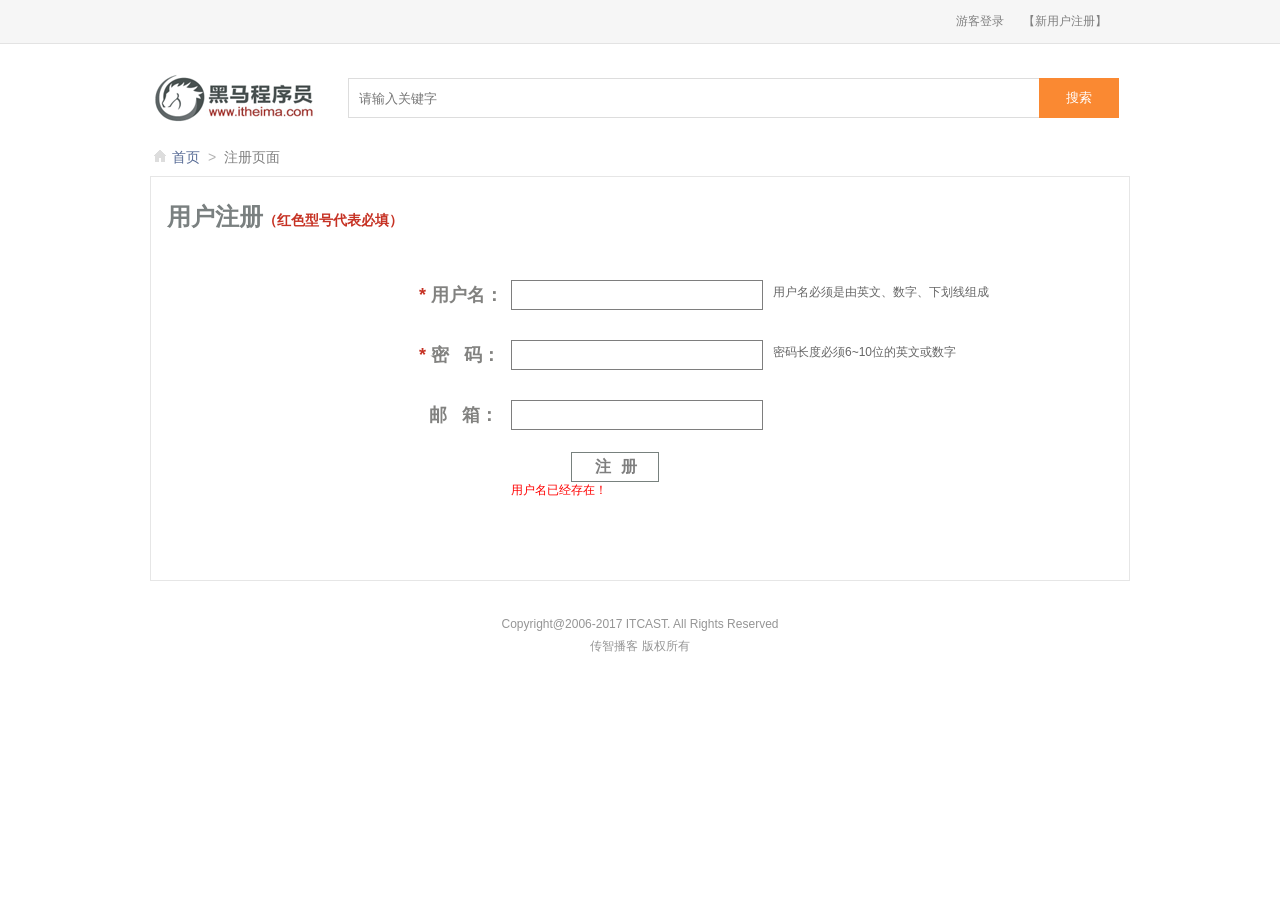
<file: 6期项目实战资料/BBS_SSM/royal_web/target/royal_web/html/register.html>
<!DOCTYPE html>
<html>
<head>
    <meta charset="UTF-8"/>
    <title>王者荣耀论坛注册页</title>
    <link rel="stylesheet" href="../css/common.css"/>
    <link rel="stylesheet" href="../css/common-new.css"/>
    <link rel="stylesheet" href="../css/search.css"/>
    <link rel="stylesheet" href="../css/register.css"/>
    <script type="text/javascript" src="../js/jquery-1.7.2.min.js"></script>
</head>
<body>
<!-- 头部 -->
<div class="hm-top-nav">
    <div class="hm-inner clearfix">
        <div class="hm-inner-l l">
        </div>
        <div class="hm-inner-r r">
            <div class="box">
                <a href="javascript:;" id="login" class="to-login">游客登录</a>
                <a href="">【新用户注册】</a>
                <div id="dialogBg"></div>
                <div id="dialog" class="animated">
                    <img class="dialogIco" width="50" height="40" src="../images/ico.png"/>
                    <div class="dialogTop" style="height:25px;">
                        <a href="javascript:;" class="closeDialogBtn">关闭</a>
                    </div>
                    <form action="" method="post">
                        <ul class="editInfos">
                            <li>用户名：<input type="text" name="userName" class="ipt"/></li>
                            <li>密&nbsp;&nbsp;&nbsp;码：<input type="password" name="userPass" class="ipt"/></li>
                            <li><input type="submit" value="登录" class="submitBtn"/></li>
                        </ul>
                    </form>
                </div>
            </div>
        </div>
    </div>
</div>


<div class="hm-header">
    <div class="hm-inner clearfix">
        <div class="hm-header-t clearfix">
            <h1 class="logo l">
                <a href="javascript:;"><img src="../images/logo.png" height="64" width="168" alt=""/></a>
            </h1>
            <div class="search-box l">
                <form action="javascript:;">
                    <input type="text" class="txt l" placeholder="请输入关键字">
                    <input type="button" value="搜索" class="btn l"/>
                </form>
            </div>
        </div>
        <div class="hm-header-b">
            <i class="hm-ico-home"></i>
            <a href="index.html">首页</a><span>></span>注册页面
        </div>
    </div>
</div>


<div class="hm-body hm-body-bgc">
    <div class="hm-inner">
        <div class="reg-box">
            <h2>用户注册<span>（红色型号代表必填）</span></h2>
            <div class="reg-info">
                <form action="" method="post">
                    <ul>
                        <li>
                            <div class="reg-l">
                                <span class="red">*</span> 用户名：
                            </div>
                            <div class="reg-c">
                                <input type="text" id="userName" name="userName" class="txt" value=""/>
                            </div>
                            <span class="tips">用户名必须是由英文、数字、下划线组成</span>
                        </li>
                        <li>
                            <div class="reg-l">
                                <span class="red">*</span> 密&nbsp;&nbsp;&nbsp;码：
                            </div>
                            <div class="reg-c">
                                <input type="password" id="userPass" name="userPass" class="txt" value=""/>
                            </div>
                            <span class="tips">密码长度必须6~10位的英文或数字</span>
                        </li>
                        <li class="no-tips">
                            <div class="reg-l">&nbsp;&nbsp;邮&nbsp;&nbsp;&nbsp;箱：</div>
                            <div class="reg-c">
                                <input type="text" id="email" name="email" class="txt" value=""/>
                            </div>
                        </li>
                        <li>
                            <div class="reg-l"></div>
                            <div class="reg-c">
                                <input type="submit" class="submit-btn" value="注册"/><br/>
                                <span style="color:red;">用户名已经存在！</span>
                            </div>
                        </li>
                    </ul>
                </form>
            </div>
        </div>
    </div>
</div>




<!-- 底部 -->
<div class="hm-footer" style="padding-top:10px;">
    <div class="hm-inner">
        <div class="hm-footer-cpr">
            <p>Copyright@2006-2017 ITCAST. All Rights Reserved</p>
            <p>传智播客 版权所有</p>
        </div>
    </div>
</div>



</body>

<script type="text/javascript">
    $(function () {
        //显示弹框
        $('.box #login').click(function () {
            var className = $(this).attr('class');
            $('#dialogBg').fadeIn(300);
            $('#dialog').removeAttr('class').addClass('animated ' + className + '').fadeIn();
            $('#userName').focus();
            $("#j_fixedBar").hide();
        });

        //关闭弹窗
        $('.closeDialogBtn').click(function () {
            $('#dialogBg').fadeOut(300, function () {
                $('#dialog').addClass('bounceOutUp').fadeOut();
                $("#j_fixedBar").show();
            });
        });

        //验证用户名;
        function checkUserName() {
            var userName = $("#userName").val();
            var userName_Reg ="/^[a-zA-Z0-9_]+$/";
            var boolean = userName_Reg.test(userName);
            if (boolean){
                alert(userName);
            }
        }
    });
</script>
</html>
</file>
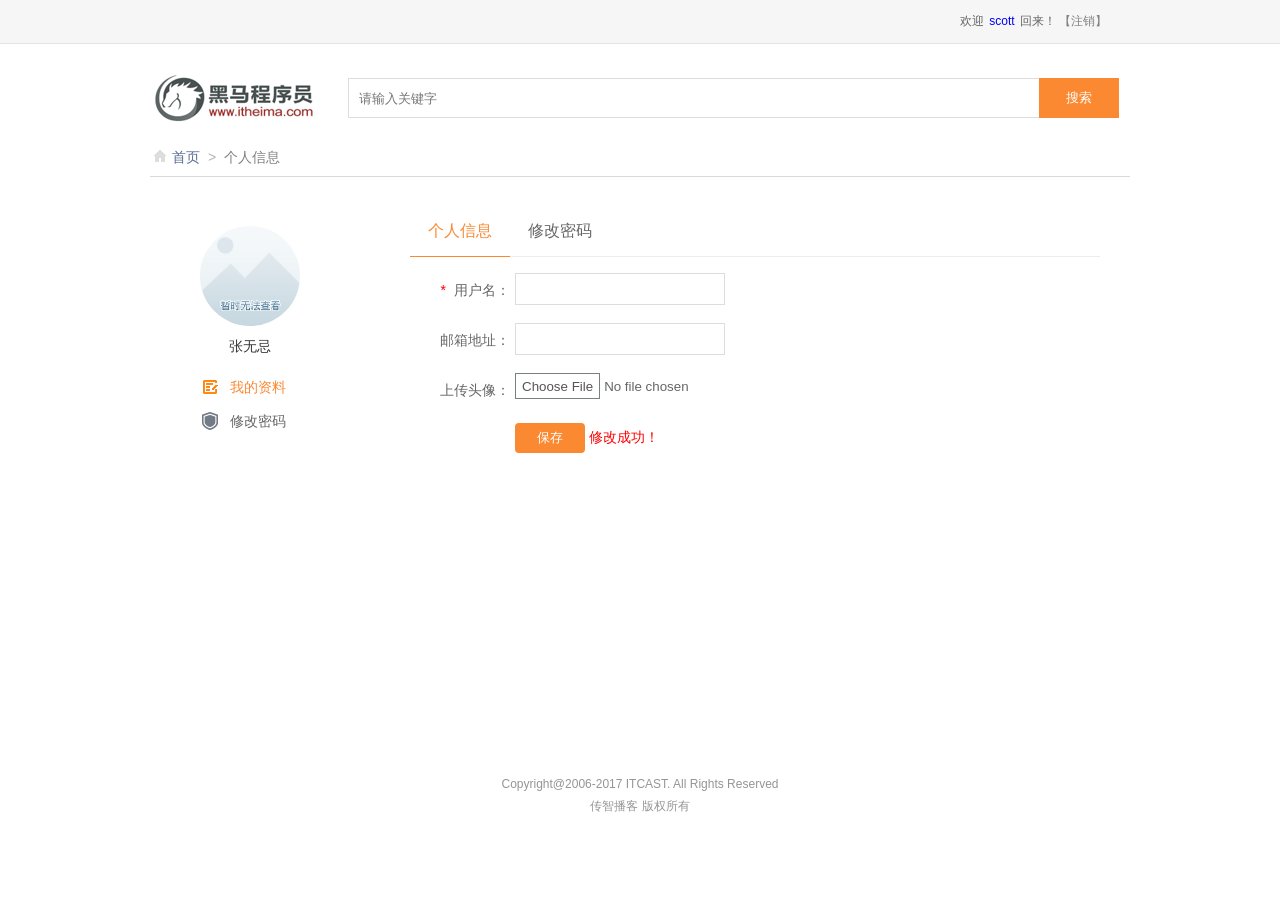
<file: 6期项目实战资料/BBS_SSM/royal_web/target/royal_web/html/user_info.html>
<!DOCTYPE html>
<html>
<head>
    <meta charset="UTF-8"/>
    <title>黑马程序员论坛首页</title>
    <link rel="stylesheet" href="../css/common.css"/>
    <link rel="stylesheet" href="../css/common-new.css"/>
    <link rel="stylesheet" href="../css/user_info.css"/>
    <link rel="stylesheet" href="../css/search.css"/>
    <script type="text/javascript" src="../js/jquery-1.7.2.min.js"></script>
    <script type="text/javascript" src="../js/hm-bbs.js"></script>
    <style type="text/css">
        .hm-header-b { border-bottom: 1px solid #d9d9d9; }
    </style>
</head>
<body>


<!-- 头部 -->
<div class="hm-top-nav">
    <div class="hm-inner clearfix">
        <div class="hm-inner-l l">
        </div>
        <div class="hm-inner-r r">
            <div class="box">
                欢迎<a href="user_info.html" style="margin-right:0px;padding:0px 5px;color:blue;">scott</a>回来！
                <a href="#">【注销】</a>
                <div id="dialogBg"></div>
                <div id="dialog" class="animated">
                    <img class="dialogIco" width="50" height="40" src="../images/ico.png"/>
                    <div class="dialogTop" style="height:25px;">
                        <a href="javascript:;" class="closeDialogBtn">关闭</a>
                    </div>
                    <form action="" method="post">
                        <ul class="editInfos">
                            <li>用户名：<input type="text" id="userName" name="userName"
                                           class="ipt"/></li>
                            <li>密&nbsp;&nbsp;&nbsp;码：<input type="password"
                                                            id="userPass" name="userPass" class="ipt"/></li>
                            <li><input type="submit" value="登录" class="submitBtn"/></li>
                        </ul>
                    </form>
                </div>
            </div>
        </div>
    </div>
</div>



<!--头部信息-->
<div class="hm-header">
    <div class="hm-inner clearfix">
        <div class="hm-header-t clearfix">
            <h1 class="logo l">
                <a href="javascript:;"><img src="../images/logo.png" height="64" width="168" alt=""/></a>
            </h1>
            <div class="search-box l">
                <form action="javascript:;">
                    <input type="text" class="txt l" placeholder="请输入关键字">
                    <input type="button" value="搜索" class="btn l"/>
                </form>
            </div>
        </div>
        <div class="hm-header-b">
            <i class="hm-ico-home"></i>
            <a href="index.html">首页</a><span>></span>个人信息
        </div>
    </div>
</div>



<div class="hm-body hm-body-bgc">
    <div class="hm-inner">
        <div class="user-info clearfix">
            <div class="user-info-t" style="height:20px;"></div>

            <!--左侧用户名，头像-->
            <div class="user-info-l l">
                <div class="user-info-l-t">
                    <img src="../images/default.png"/>
                    <div class="username">张无忌</div>
                </div>
                <ul class="user-info-l-b">
                    <li class="cur"><i class="info-icon"></i>我的资料</li>
                    <li><i class="safe-icon"></i>修改密码</li>
                </ul>
            </div>


            <!--右侧用户信息-->
            <div class="user-info-r r">
                <ul class="clearfix hd">
                    <li class="cur"><a href="user_info.html">个人信息</a></li>
                    <li><a href="user_pwd.html">修改密码</a></li>
                </ul>


                <form action="#" method="post" enctype="multipart/form-data">
                    <ul class="bd">
                        <li class="clearfix">
                            <div class="info-l"><i class="red">*</i>用户名：</div>
                            <div class="info-r"><input type="text" class="txt" value="" readonly="readonly"/></div>
                        </li>
                        <li class="clearfix">
                            <div class="info-l">邮箱地址：</div>
                            <div class="info-r"><input type="text" name="email" class="txt" value=""/></div>
                        </li>
                        <li class="clearfix">
                            <div class="info-l">上传头像：</div>
                            <div class="info-r"><input type="file" name="picUrl" class="file-btn"/></div>
                        </li>
                        <li class="clearfix">
                            <div class="info-l"></div>
                            <div class="info-r">
                                <input type="submit" class="btn" value="保存"/>
                                <span style="color:red;">修改成功！</span>
                            </div>
                        </li>
                    </ul>
                </form>


            </div>


        </div>
    </div>
</div>


<!-- 底部 -->
<div class="hm-footer" style="padding-top:10px;">
    <div class="hm-inner">
        <div class="hm-footer-cpr">
            <p>Copyright@2006-2017 ITCAST. All Rights Reserved</p>
            <p>传智播客 版权所有</p>
        </div>
    </div>
</div>



</body>
</html>
</file>
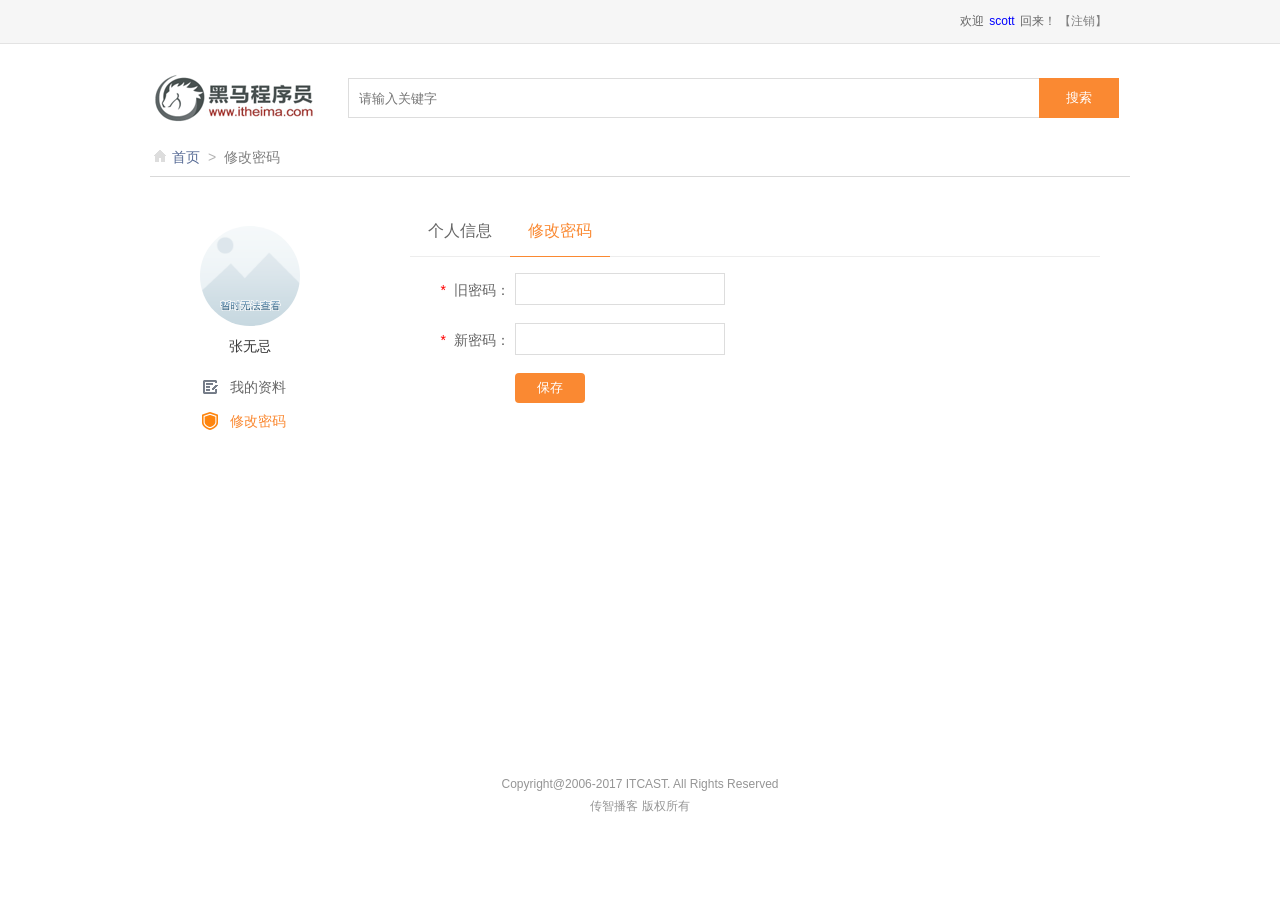
<file: 6期项目实战资料/BBS_SSM/royal_web/target/royal_web/html/user_pwd.html>
<!DOCTYPE html>
<html>
<head>
    <meta charset="UTF-8"/>
    <title>黑马程序员论坛首页</title>
    <link rel="stylesheet" href="../css/common.css"/>
    <link rel="stylesheet" href="../css/common-new.css"/>
    <link rel="stylesheet" href="../css/user_info.css"/>
    <link rel="stylesheet" href="../css/search.css"/>
    <script type="text/javascript" src="../js/jquery-1.7.2.min.js"></script>
    <script type="text/javascript" src="../js/hm-bbs.js"></script>
    <style type="text/css">
        .hm-header-b { border-bottom: 1px solid #d9d9d9; }
    </style>
</head>
<body>


<!-- 头部 -->
<div class="hm-top-nav">
    <div class="hm-inner clearfix">
        <div class="hm-inner-l l">
        </div>
        <div class="hm-inner-r r">
            <div class="box">
                欢迎<a href="user_info.html" style="margin-right:0px;padding:0px 5px;color:blue;">scott</a>回来！
                <a href="#">【注销】</a>
                <div id="dialogBg"></div>
                <div id="dialog" class="animated">
                    <img class="dialogIco" width="50" height="40" src="../images/ico.png"/>
                    <div class="dialogTop" style="height:25px;">
                        <a href="javascript:;" class="closeDialogBtn">关闭</a>
                    </div>
                    <form action="" method="post">
                        <ul class="editInfos">
                            <li>用户名：<input type="text" id="userName" name="userName"
                                           class="ipt"/></li>
                            <li>密&nbsp;&nbsp;&nbsp;码：<input type="password"
                                                            id="userPass" name="userPass" class="ipt"/></li>
                            <li><input type="submit" value="登录" class="submitBtn"/></li>
                        </ul>
                    </form>
                </div>
            </div>
        </div>
    </div>
</div>



<!--头部信息-->
<div class="hm-header">
    <div class="hm-inner clearfix">
        <div class="hm-header-t clearfix">
            <h1 class="logo l">
                <a href="javascript:;"><img src="../images/logo.png" alt=""/></a>
            </h1>
            <div class="search-box l">
                <form action="javascript:;">
                    <input type="text" class="txt l" placeholder="请输入关键字">
                    <input type="button" value="搜索" class="btn l"/>
                </form>
            </div>
        </div>
        <div class="hm-header-b">
            <i class="hm-ico-home"></i>
            <a href="index.html">首页</a><span>></span>修改密码
        </div>
    </div>
</div>


<!--修改密码-->
<div class="hm-body hm-body-bgc">
    <div class="hm-inner">
        <div class="user-info clearfix">
            <div class="user-info-t" style="height:20px;"></div>
            <div class="user-info-l l">
                <div class="user-info-l-t">
                    <img src="../images/default.png" alt=""/>
                    <div class="username">张无忌</div>
                </div>
                <ul class="user-info-l-b">
                    <li><i class="info-icon"></i>我的资料</li>
                    <li class="cur"><i class="safe-icon"></i>修改密码</li>
                </ul>
            </div>


            <div class="user-info-r r">
                <ul class="clearfix hd">
                    <li><a href="user_info.html">个人信息</a></li>
                    <li class="cur"><a href="user_pwd.html">修改密码</a></li>
                </ul>

                <ul class="bd">
                    <li class="clearfix">
                        <div class="info-l"><i class="red">*</i>旧密码：</div>
                        <div class="info-r"><input type="password" class="txt"/></div>
                    </li>
                    <li class="clearfix">
                        <div class="info-l"><i class="red">*</i>新密码：</div>
                        <div class="info-r"><input type="password" class="txt"/></div>
                    </li>
                    <li class="clearfix">
                        <div class="info-l"></div>
                        <div class="info-r"><input type="submit" class="btn" value="保存"/></div>
                    </li>
                </ul>

            </div>
        </div>
    </div>
</div>

<!-- 底部 -->
<div class="hm-footer" style="padding-top:10px;">
    <div class="hm-inner">
        <div class="hm-footer-cpr">
            <p>Copyright@2006-2017 ITCAST. All Rights Reserved</p>
            <p>传智播客 版权所有</p>
        </div>
    </div>
</div>
</body>
</html>
</file>
<file: 6期项目实战资料/项目资源/前台原型(仅展示)/css/common.css>
@CHARSET "UTF-8";
	body{
	font:1em/1.4 "微软雅黑","Microsoft Yahei",'Arial','san-serif';
	color:#666;
	margin:0;
	padding:0
}
img{
	max-width:100%;
	height:auto;
	width:auto9;
	-ms-interpolation-mode:bicubic;
	vertical-align:middle
}
a,button,input{
	-webkit-tap-highlight-color:rgba(255,0,0,0)
}
input{
	border:0 none;
	-webkit-appearance:none
}
ul,p{
	padding:0;
	margin:0
}
h1,h2,h3,h4,h5,h6{
	margin:0;
	font-weight:100
}
ul,li{
	list-style:none
}
a{
	color:#666
}
a,a:hover{
	text-decoration:none
}
a:focus{
	outline:none
}

.animated{
	-webkit-animation-duration:1.4s;
	animation-duration:1.4s;
	-webkit-animation-fill-mode:both;
	animation-fill-mode:both
}

@-webkit-keyframes bounceIn{
	0%{
	opacity:0;
	-webkit-transform:scale(.3);
	transform:scale(.3)
}
50%{
	opacity:1;
	-webkit-transform:scale(1.05);
	transform:scale(1.05)
}
70%{
	-webkit-transform:scale(.9);
	transform:scale(.9)
}
100%{
	opacity:1;
	-webkit-transform:scale(1);
	transform:scale(1)
}

}
@keyframes bounceIn{
	0%{
	opacity:0;
	-webkit-transform:scale(.3);
	-ms-transform:scale(.3);
	transform:scale(.3)
}
50%{
	opacity:1;
	-webkit-transform:scale(1.05);
	-ms-transform:scale(1.05);
	transform:scale(1.05)
}
70%{
	-webkit-transform:scale(.9);
	-ms-transform:scale(.9);
	transform:scale(.9)
}
100%{
	opacity:1;
	-webkit-transform:scale(1);
	-ms-transform:scale(1);
	transform:scale(1)
}

}
.bounceIn{
	-webkit-animation-name:bounceIn;
	animation-name:bounceIn
}

@-webkit-keyframes bounceInDown {
  0% {
    opacity: 0;
    -webkit-transform: translateY(-2000px);
    transform: translateY(-2000px);
  }

  60% {
    opacity: 1;
    -webkit-transform: translateY(30px);
    transform: translateY(30px);
  }

  80% {
    -webkit-transform: translateY(-10px);
    transform: translateY(-10px);
  }

  100% {
    -webkit-transform: translateY(0);
    transform: translateY(0);
  }
}

@keyframes bounceInDown {
  0% {
    opacity: 0;
    -webkit-transform: translateY(-2000px);
    -ms-transform: translateY(-2000px);
    transform: translateY(-2000px);
  }

  60% {
    opacity: 1;
    -webkit-transform: translateY(30px);
    -ms-transform: translateY(30px);
    transform: translateY(30px);
  }

  80% {
    -webkit-transform: translateY(-10px);
    -ms-transform: translateY(-10px);
    transform: translateY(-10px);
  }

  100% {
    -webkit-transform: translateY(0);
    -ms-transform: translateY(0);
    transform: translateY(0);
  }
}

.bounceInDown {
  -webkit-animation-name: bounceInDown;
  animation-name: bounceInDown;
}

@-webkit-keyframes bounceOutUp {
  0% {
    -webkit-transform: translateY(0);
    transform: translateY(0);
  }

  20% {
    opacity: 1;
    -webkit-transform: translateY(20px);
    transform: translateY(20px);
  }

  100% {
    opacity: 0;
    -webkit-transform: translateY(-2000px);
    transform: translateY(-2000px);
  }
}

@keyframes bounceOutUp {
  0% {
    -webkit-transform: translateY(0);
    -ms-transform: translateY(0);
    transform: translateY(0);
  }

  20% {
    opacity: 1;
    -webkit-transform: translateY(20px);
    -ms-transform: translateY(20px);
    transform: translateY(20px);
  }

  100% {
    opacity: 0;
    -webkit-transform: translateY(-2000px);
    -ms-transform: translateY(-2000px);
    transform: translateY(-2000px);
  }
}

.bounceOutUp {
  -webkit-animation-name: bounceOutUp;
  animation-name: bounceOutUp;
}

@-webkit-keyframes rollIn {
  0% {
    opacity: 0;
    -webkit-transform: translateX(-100%) rotate(-120deg);
    transform: translateX(-100%) rotate(-120deg);
  }

  100% {
    opacity: 1;
    -webkit-transform: translateX(0px) rotate(0deg);
    transform: translateX(0px) rotate(0deg);
  }
}

@keyframes rollIn {
  0% {
    opacity: 0;
    -webkit-transform: translateX(-100%) rotate(-120deg);
    -ms-transform: translateX(-100%) rotate(-120deg);
    transform: translateX(-100%) rotate(-120deg);
  }

  100% {
    opacity: 1;
    -webkit-transform: translateX(0px) rotate(0deg);
    -ms-transform: translateX(0px) rotate(0deg);
    transform: translateX(0px) rotate(0deg);
  }
}

.rollIn {
  -webkit-animation-name: rollIn;
  animation-name: rollIn;
}


@-webkit-keyframes flipInX {
  0% {
    -webkit-transform: perspective(400px) rotateX(90deg);
    transform: perspective(400px) rotateX(90deg);
    opacity: 0;
  }

  40% {
    -webkit-transform: perspective(400px) rotateX(-10deg);
    transform: perspective(400px) rotateX(-10deg);
  }

  70% {
    -webkit-transform: perspective(400px) rotateX(10deg);
    transform: perspective(400px) rotateX(10deg);
  }

  100% {
    -webkit-transform: perspective(400px) rotateX(0deg);
    transform: perspective(400px) rotateX(0deg);
    opacity: 1;
  }
}

@keyframes flipInX {
  0% {
    -webkit-transform: perspective(400px) rotateX(90deg);
    -ms-transform: perspective(400px) rotateX(90deg);
    transform: perspective(400px) rotateX(90deg);
    opacity: 0;
  }

  40% {
    -webkit-transform: perspective(400px) rotateX(-10deg);
    -ms-transform: perspective(400px) rotateX(-10deg);
    transform: perspective(400px) rotateX(-10deg);
  }

  70% {
    -webkit-transform: perspective(400px) rotateX(10deg);
    -ms-transform: perspective(400px) rotateX(10deg);
    transform: perspective(400px) rotateX(10deg);
  }

  100% {
    -webkit-transform: perspective(400px) rotateX(0deg);
    -ms-transform: perspective(400px) rotateX(0deg);
    transform: perspective(400px) rotateX(0deg);
    opacity: 1;
  }
}

.flipInX {
  -webkit-backface-visibility: visible !important;
  -ms-backface-visibility: visible !important;
  backface-visibility: visible !important;
  -webkit-animation-name: flipInX;
  animation-name: flipInX;
}

/*------------------- 华丽分割线 -----------------------*/

header{width:90%;text-align:center;padding:5%;letter-spacing:2px;color:#333;font-size:1.2em;text-shadow:0 0 2px #999;}
.demo{width:100%;margin:0 auto;text-align:center;}
.demo a{margin:0 5px 20px;background-color:#eee;}

/*------------------- 华丽分割线 -----------------------*/

#dialogBg{width:100%;height:100%;background-color:#000000;opacity:.8;filter:alpha(opacity=60);position:fixed;top:0;left:0;z-index:9999;display:none;}
#dialog{ width: 300px; height: 240px; margin: 0 auto; display: none; background-color: #ffffff; position: fixed; top: 50%; left: 50%; margin: -120px 0 0 -150px; z-index: 10000; border: 1px solid #ccc; border-radius: 10px; -webkit-border-radius: 10px; box-shadow: 3px 2px 4px rgba(0,0,0,0.2); -webkit-box-shadow: 3px 2px 4px rgba(0,0,0,0.2); }
.dialogTop{width:90%;margin:0 auto;border-bottom:1px dotted #ccc;letter-spacing:1px;padding:10px 0;text-align:right;}
.dialogIco{width:50px;height:50px;position:absolute;top:-25px;left:50%;margin-left:-25px;}
.editInfos{padding:15px 0;}
.editInfos li{width:90%;margin:8px auto auto;text-align: center;}
.ipt{border:1px solid #ccc;padding:5px;border-radius:3px;-webkit-border-radius:3px;box-shadow:0 0 3px #ccc inset;-webkit-box-shadow:0 0 3px #ccc inset;margin-left:5px;}
.ipt:focus{outline:none;border-color:#66afe9;box-shadow:0 1px 1px rgba(0, 0, 0, 0.075) inset, 0 0 8px rgba(102, 175, 233, 0.6);-webkit-box-shadow:0 1px 1px rgba(0, 0, 0, 0.075) inset, 0 0 8px rgba(102, 175, 233, 0.6);}
.submitBtn{width:90px;height:30px;line-height:30px;font-family:"微软雅黑","microsoft yahei";cursor:pointer;margin-top:10px;display:inline-block;border-radius:5px;-webkit-border-radius:5px;text-align:center;background-color:#428bca;color:#fff;box-shadow: 0 -3px 0 #2a6496 inset;-webkit-box-shadow: 0 -3px 0 #2a6496 inset;}
</file>
<file: 6期项目实战资料/项目资源/前台原型(仅展示)/css/common-new.css>
/* 初始化CSS  重置浏览器样式*/
html,
body,
ul,
li,
ol,
dl,
dd,
dt,
p,
h1,
h2,
h3,
h4,
h5,
h6,
form,
img,
input {
  margin: 0;
  padding: 0;
}
h1,
h2,
h3,
h4,
h5,
h6,
strong {
  font-size: 12px;
  font-weight: normal;
}
em,
i {
  font-style: normal;
}
img {
  display: block;
  border: none;
}
ul,
ol {
  list-style: none;
}
input {
  font-family: Microsoft yahei,Verdana,Arial,Microsoft Sans Serif;
  outline-style: none;
}
textarea {
  resize: none;
  outline-style: none;
  border: 0;
}
body {
  font-size: 12px !important;
  color: #666;
  word-wrap: break-word;
  font-family: Microsoft yahei,Verdana,Arial,Microsoft Sans Serif;
}
.clearfix:after {
  content: ".";
  display: block;
  height: 0;
  visibility: hidden;
  clear: both;
}
.clearfix {
  zoom: 1;
}
a:link,
a:visited {
  color: #576b95;
  text-decoration: none;
}
.l {
  float: left;
}
.r {
  float: right;
}
/*版心*/
.hm-inner {
  width: 980px;
  margin: 0 auto;
}
/*主体背景色*/
.hm-body {
  padding-bottom: 20px;
}
.hm-body-bgc {
  /* background: #F5F4F3 url(../images/bg2.jpg) no-repeat;
  padding-top: 250px;
  background-position: center top; */
}
/*顶部*/
.hm-top-nav {
  background-color: #F6F6F6;
  border-bottom: 1px solid #E3E3E3;
  height: 43px;
  line-height: 43px;
}
.hm-top-nav a {
  color: grey;
  margin-right: 9px;
  padding-right: 14px;
}
.hm-inner-l .br {
  background: url(../images/img01.png) right 2px no-repeat;
}
.hm-top-nav a.to-login {
  padding: 0;
  margin-right: 16px;
}
.hm-top-nav .pm0 {
  padding: 0;
  margin: 0;
}
.hm-top-nav a.ph {
  position: relative;
  width: 69px;
  height: 32px;
  float: right;
}
.hm-top-nav a.ph .con {
  position: absolute;
  top: 0;
  left: 5px;
  line-height: 31px;
  z-index: 2;
  margin-top: 5px;
  padding: 0 5px;
  border: 1px solid #F6F6F6;
}
.hm-top-nav a.ph em {
  width: 14px;
  height: 16px;
  background: url(../images/img02.png) -113px 0 no-repeat;
  display: inline-block;
  margin-top: 8px;
  margin-right: 2px;
}
.hm-top-nav a.ph .qw {
  width: 140px;
  height: 140px;
  position: absolute;
  border: 1px solid #e5e5e5;
  top: 37px;
  right: 0px;
  background: #ffffff url(../images/qw.png) 10px 10px no-repeat;
  display: none;
}
.hm-top-nav a.ph:hover {
  color: #333;
}
.hm-top-nav a.ph:hover .con {
  border: 1px solid #e5e5e5;
  border-bottom: 1px solid #fff;
  background-color: #fff;
}
.hm-top-nav a.ph:hover .qw {
  display: block;
}
.hm-inner-r img.user-photo {
  width: 32px;
  height: 32px;
  border-radius: 50%;
  display: inline-block;
  vertical-align: middle;
  margin-right: 2px;
}
.hm-inner-r .user-info {
  margin-right: 8px;
}
.hm-header {
  height: 132px;
}
.hm-header .hm-inner {
  height: 132px;
}
.hm-header-t {
  height: 72px;
  padding-top: 22px;
}
.logo {
  width: 198px;
}
.search-box {
  width: 771px;
  height: 40px;
  margin-top: 12px;
}
.search-box .txt {
  border: 1px solid #DDD;
  border-right: none;
  height: 40px; 
  width: 691px;
  padding-left: 10px;
}
.search-box .btn {
  width: 80px;
  border: 0;
  height: 40px;
  cursor: pointer;
  color: #fff;
  background-color: #FA8932;
}
.hm-header-b {
  height: 38px;
  line-height: 38px;
  font-size: 14px;
  padding-left: 2px;
  color: grey;
}
.hm-header-b span {
  font-family: simsun,arial;
  margin: 0 8px;
  color: #B2B2B2;
}
.hm-ico-home {
  width: 16px;
  height: 16px;
  display: inline-block;
  background: url(../images/img02.png) -32px -2px no-repeat;
  vertical-align: middle;
}
.hm-header-b a:hover {
  text-decoration: underline;
}
.border-lrb {
  border: 1px solid #E5E5E5;
  border-top: none;
}
/** 页面底部 **/
.hm-footer {
  background-color: #fff;
  padding-bottom: 35px;
}
.hm-frs {
  border-bottom: 1px solid #F5F5F5;
  overflow: hidden;
  padding: 20px 30px;
}
.hm-frs li {
  float: left;
  height: 25px;
  margin: 0 10px;
}
.hm-footer strong {
  font-weight: bold;
}
.hm-frs li a {
  color: #999;
}
.hm-frs li a:hover {
  text-decoration: underline;
}
.hm-footer-ad {
  padding: 20px;
  text-align: center;
}
.hm-apk-img,
.hm-wx-img,
.hm-qq-img {
  background: url(../images/qw.png) 0 0 no-repeat;
  background-size: 80px 80px;
  width: 80px;
  height: 80px;
  float: left;
  margin: 10px 10px 0;
}
.hm-footer-ad strong,
.hm-footer-ad em {
  float: left;
}
.hm-ad-b {
  width: 242px;
  height: 98px;
  margin: 0 8px;
  overflow: hidden;
  display: inline-block;
}
.hm-footer-ad strong {
  margin: 8px 0 0;
  color: #333;
}
.hm-footer-ad em {
  color: #B3B3B3;
  line-height: 1.5;
  width: 140px;
  text-align: left;
  margin-top: 3px;
}
.hm-footer-link {
  padding-bottom: 5px;
  text-align: center;
}
.hm-footer-link span {
  color: #999;
  padding: 0 8px;
  display: inline-block;
}
.hm-footer-link a {
  color: #666;
}
.hm-footer-link a:hover {
  text-decoration: underline;
}
.hm-footer-cpr {
  text-align: center;
  color: #959595;
  line-height: 1.8;
  margin-top: 3px;
}
.fixedBar {
  width: 70px;
  position: fixed;
  right: 100px;
  bottom: 357px;
  z-index: 9999;
  border-top: 1px solid #d8d8d8;
}
.fixedBar a {
  width: 68px;
  height: 69px;
  border-bottom: 1px solid #d8d8d8;
  display: block;
  background: #FFF;
  text-align: center;
  line-height: 22px;
  color: grey;
  font-size: 14px;
  border: 1px solid #d8d8d8;
  border-top: 0 none;
  overflow: hidden;
}
.newTopic span {
  width: 32px;
  height: 32px;
  display: block;
  margin: 0 auto;
  background: url(../images/img04.png) 0 8px no-repeat;
  overflow: hidden;
  padding-top: 8px;
}
.newTopic:hover {
  background-color: #FA8932;
  color: #ffffff;
}
.newTopic:hover span {
  background-position: -64px 8px;
}
.fixedBar a.goTop {
  position: relative;
  display: block;
}
.goTop i {
  width: 32px;
  height: 32px;
  background: url(../images/img04.png) -32px 18px no-repeat;
  display: block;
  margin: 0px auto;
  padding-top: 18px;
}
.goTop span {
  width: inherit;
  height: inherit;
  position: absolute;
  left: 0;
  top: 0;
  background-color: #576B95;
  letter-spacing: 4px;
  color: #fff;
  padding-left: 2px;
  padding-top: 12px;
  display: none;
}
.goTop:hover span {
  display: block;
}
.pop-box {
  width: 100%;
  height: 100%;
  position: fixed;
  top: 0;
  bottom: 0;
  z-index: 10000;
  display: none;
}
.pop-box .mask {
  width: 100%;
  height: 100%;
  background-color: rgba(0, 0, 0, 0.5);
  position: fixed;
  top: 0;
  bottom: 0;
}
.pop-box.nomask .mask {
  display: none;
}
.pop-box .win {
  width: 800px;
  background-color: #fff;
  position: fixed;
  top: 0;
  bottom: 0;
}
.pop-box .close {
  font-size: 24px;
  line-height: 35px;
  cursor: pointer;
  width: 40px;
  height: 40px;
  text-align: center;
}
.win_hd {
  height: 40px;
  background-color: #FF8021;
  line-height: 40px;
  color: #fff;
  padding-left: 15px;
}
.win_hd h4 {
  font-weight: bold;
  font-size: 14px;
}
.win_bd_t {
  height: 40px;
}
.win_bd_t input {
  height: 39px;
  border: 0;
  width: 100%;
  line-height: 40px;
  border-bottom: 1px solid #ccc;
  padding-left: 15px;
  box-sizing: border-box;
  overflow: hidden;
}
.win_bd_b {
  height: 300px;
}
.win_bd_b textarea {
  height: 299px;
  width: 100%;
  padding-left: 15px;
  box-sizing: border-box;
  overflow: hidden;
  border-bottom: 1px solid #ccc;
  font-family: "微软雅黑";
  line-height: 30px;
}
.win_ft {
  height: 60px;
}
.win_ft_in {
  height: 60px;
  background-color: #F9F9F8;
}
.win_ft_in .btn {
  width: 80px;
  height: 30px;
  float: right;
  margin: 15px;
  background-color: #FF8021;
  color: #fff;
  text-align: center;
  border-radius: 4px;
  cursor: pointer;
  line-height: 30px;
  font-size: 14px;
}

/*评论和回复*/

.floor-con  i{
  display: inline-block;
  width: 16px;
  height: 16px;
  margin-right: 3px;
  background: url(../images/img02.png) 0 0 no-repeat;
  vertical-align: middle;
  margin-top: -2px;

}
.floor-con{
  position: relative;
}

  /*评论*/
.floor-con .icon-comment i{
  background-position: -128px -32px;
}
.floor-con .icon-comment,.floor-con .icon-feedback {
  position: absolute;
  right: 10px;
  bottom: 10px;
}
/*回复*/
.floor-con .icon-feedback i{
  background-position: -16px 0;
}

/*引用回复*/
.clearfix{
  position: relative;
}

.clearfix .icon-feedback1{
  display: inline-block;
  position: absolute;
  right: 10px;
  bottom: 10px;
}
</file>
<file: 6期项目实战资料/项目资源/前台原型(仅展示)/css/index.css>
/*论坛信息部分*/
.hm-bbs-info {
  border: 1px solid #E5E5E5;
  background-color: #FAFAFA;
  height: 98px;
}
.hm-bbs-icon {
  width: 158px;
  height: 98px;
}
.hm-bbs-icon span {
  width: 120px;
  height: 120px;
  position: relative;
  left: 19px;
  top: -42px;
}
.hm-bbs-info-in h2 {
  font-size: 24px;
  font-weight: 400;
  color: #333;
  float: left;
  padding-left: 1px;
  height: 62px;
  line-height: 62px;
  margin-right: 20px;
}
.hm-bbs-info-in .gz-btn {
  width: 80px;
  height: 30px;
  line-height: 30px;
  background: #FA8932;
  color: #FFF;
  border-radius: 2px;
  font-weight: 400;
  border: none;
  padding: 0;
  text-align: center;
  margin-top: 16px;
  font-size: 14px;
}
.hm-bbs-info-in p {
  top: -4px;
  position: relative;
}
.hm-bbs-info-in p span {
  margin-right: 10px;
  font-size: 14px;
  color: #B2B2B2;
}
.hm-bbs-info-in p strong {
  margin-left: 5px;
  font-size: 14px;
  color: #fe850f;
}
/*论坛导航部分*/
.hm-bbs-nav {
  background-color: #FEFEFE;
  height: 53px;
}
.hm-bbs-nav li {
  float: left;
  height: 53px;
}
.hm-bbs-nav a {
  font-size: 16px;
  font-weight: 400;
  padding: 0 18px 0 15px;
  line-height: 36px;
  background: url(../images/img01.png) right -22px no-repeat;
  line-height: 52px;
  display: block;
  color: #333;
  height: 53px;
}
.hm-bbs-nav li.current a {
  background: #efefef;
  border-right: 1px solid #E5E5E5;
}
.hm-bbs-nav li a em {
  width: 22px;
  height: 22px;
  background: url(../images/img03.png) -68px -46px no-repeat;
  vertical-align: middle;
  display: inline-block;
}
/*论坛排序部分*/
.hm-bbs-filter {
  background-color: #fafafa;
  height: 53px;
  padding-left: 10px;
  font-size: 14px;
}
.hm-bbs-filter span,
.hm-bbs-sel {
  float: left;
  display: block;
}
.hm-bbs-filter span {
  height: 32px;
  line-height: 32px;
  margin-top: 12px;
}
.hm-bbs-sel {
  margin-top: 12px;
}
.hm-bbs-sel em {
  height: 32px;
  line-height: 30px;
  padding: 0 8px;
  display: block;
  color: #fe850f;
  border: 1px solid #fafafa;
}
.icon-arr {
  display: inline-block;
  width: 16px;
  height: 16px;
  background: url(../images/img02.png) -176px 3px no-repeat;
  margin: 0 5px;
}
.hm-bbs-sel ul {
  background-color: #fff;
  display: none;
  position: absolute;
}
.hm-bbs-sel ul li {
  height: 32px;
  line-height: 32px;
  border: 1px solid #E5E5E5;
  border-top: none;
  padding-left: 10px;
  color: grey;
  padding-right: 11px;
}
.hm-bbs-sel ul b.icon-seled {
  display: inline-block;
  width: 16px;
  height: 16px;
  background: url(../images/img02.png) -206px 3px no-repeat;
  margin-left: 5px;
  display: none;
}
.hm-bbs-sel ul li.current b.icon-seled {
  display: inline-block;
}
.hm-bbs-sel:hover ul {
  display: block;
}
a.hm-bbs-sel:hover em {
  border: 1px solid #e5e5e5;
  background-color: #fff;
}
.hm-bbs-sel ul li:hover {
  background-color: #fafafa;
}
/*主体部分左侧列表*/
.hm-bbs-main .list-view {
  border-right: 1px solid #e5e5e5;
  width: 741px;
  background-color: #fff;
}
/*主体部分和右侧侧边栏*/
.hm-bbs-main .aside {
  width: 236px;
  background-color: #FAFAFA;
}
.list-view li {
  padding: 8px 5px 1px 15px;
  border-bottom: 1px solid #EEE;
  overflow: hidden;
}
.list-view .set-to-top {
  border: 1px solid #FA8932;
  font-size: 12px;
  min-width: 14px;
  height: 16px;
  line-height: 17px;
  margin: 0 2px 0 0;
  vertical-align: middle;
  padding: 0 1px;
  color: #FA8932;
  display: none;
  text-align: center;
}
.hm-index-title {
  padding: 4px 0;
}
.hm-index-title a {
  font-size: 16px;
  display: inline-block;
  vertical-align: middle;
  color: #576b95;
}
.hm-index-title .ans {
  color: #fa8932;
  margin: 0 2px;
  border: 1px solid #fa8932;
  font-size: 12px;
  min-width: 14px;
  height: 16px;
  line-height: 17px;
  vertical-align: middle;
  padding: 0 1px;
  display: none;
}
.hm-index-con {
  font-size: 14px;
  margin: 5px 0 0;
  color: grey;
  line-height: 22px;
  height: 22px;
  overflow: hidden;
  max-width: 712px;
}
.hm-index-info {
  height: 35px;
  line-height: 31px;
  color: #B3B3B3;
}
.hm-index-info .post-time {
  margin-left: 10px;
}
.hm-index-fun {
  height: 35px;
  line-height: 31px;
}
.hm-index-fun span {
  float: left;
  margin-right: 20px;
  margin-left: 5px;
}
.hm-index-fun .icon-like i,
.hm-index-fun .icon-talk i {
  display: inline-block;
  width: 16px;
  height: 16px;
  margin-right: 3px;
  background: url(../images/img02.png) 0 0 no-repeat;
  vertical-align: middle;
  margin-top: -2px;
}
.hm-index-fun .icon-talk {
  margin-right: 0;
  padding-right: 10px;
}
.hm-index-fun .icon-talk i {
  background-position: -16px 0;
}
.ding .set-to-top {
  display: inline-block;
}
.ding .hm-index-con {
  display: none;
}
.hm-index-title a:hover {
  text-decoration: underline;
}
.bz-ans .ans {
  display: inline-block;
}
.ding .hm-index-title a {
  color: #fa8932;
}
.hm-index-imgs {
  margin-top: 8px;
}
.hm-index-img {
  width: 100px;
  height: 100px;
  background: url(../images/list-imgs.jpg) center 0 no-repeat;
  float: left;
  margin-right: 10px;
}
/*右侧侧边栏*/
.aside-box {
  border-bottom: 1px solid #eee;
}
.aside-box .t {
  height: 35px;
  line-height: 35px;
  margin-bottom: 5px;
  font-size: 14px;
  padding-left: 10px;
  margin-top: 3px;
  font-weight: 700;
}
.aside-box .t a {
  color: #333;
}
.aside-box .b li {
  float: left;
  width: 33.33%;
  text-align: center;
}
.aside-box .b li img {
  width: 55px;
  height: 55px;
  border-radius: 50%;
  display: inline-block;
}
.aside-box .b li p {
  margin: 8px 0 15px;
}
.index-page-box {
  padding: 23px 15px;
  border-bottom: 1px solid #EEE;
}
.index-page-box span,
.index-page-box a,
.index-page-box p {
  float: left;
}
.index-page-box span.current {
  background: #ededed;
}
.index-page-box span,
.index-page-box a {
  border: 1px solid #d9d9d9;
  color: #333;
  margin: 0 0 0 4px;
  height: 28px;
  line-height: 28px;
  padding: 0 6px;
  display: block;
}
.index-page-box p span {
  border: 0;
}
</file>
<file: 6期项目实战资料/项目资源/前台原型(仅展示)/css/search.css>
#search_ {
	font-family: Verdana;
}

#search_ #search_main table {
	border-collapse: collapse;
	margin: 5px 10px;
	width: 200px;
}

#search_ #search_main th {
	font-weight: bold;
	padding: 5px;
}

#search_ #search_main table {
	border-collapse: collapse;
}

#search_ #search_main tbody th {
	font-weight: normal;
}

#search_ #search_main th {
	white-space: nowrap;
	font-weight: bold;
	padding: 5px;
}

#search_ #search_main td {
	padding: 5px;
}

.ora {
  color: orange!important;
}
.search-res-info {
  line-height: 34px;
  height: 34px;
  padding-left: 10px;
}
.search-res-box {
  width: 934px;
  border: 1px solid #e6e6e6;
  background-color: #fff;
  padding: 10px 22px;
}
.search-res-box .tit {
  color: #333;
  height: 42px;
  line-height: 42px;
  border-bottom: 1px solid #ededed;
}
.search-res-box .tit strong {
  margin-right: 4px;
}
.search-res-box strong {
  font-weight: bold;
}
.search-res-list li {
  height: 98px;
  overflow: hidden;
  border-bottom: 1px solid #ededed;
}
.search-res-list .topic-tit {
  font-size: 16px;
  line-height: 34px;
  margin-top: 4px;
}
.search-res-list .topic-tit a {
  color: #08457e;
}
.search-res-list .topic-tit a:hover {
  text-decoration: underline;
}
.hm-search-con {
  font-size: 12px;
  color: grey;
  height: 26px;
  line-height: 26px;
  overflow: hidden;
  max-width: 925px;
}
.hm-search-info {
  height: 35px;
  line-height: 31px;
  color: #B3B3B3;
}
.hm-search-info .post-time {
  margin-left: 10px;
}
.hm-search-fun {
  height: 35px;
  line-height: 31px;
}
.hm-search-fun span {
  float: left;
  margin-right: 20px;
  margin-left: 5px;
}
.hm-search-fun .icon-like i,
.hm-search-fun .icon-talk i {
  display: inline-block;
  width: 16px;
  height: 16px;
  margin-right: 3px;
  background: url(../images/img02.png) 0 0 no-repeat;
  vertical-align: middle;
  margin-top: -2px;
}
.hm-search-fun .icon-talk {
  margin-right: 0;
  padding-right: 10px;
}
.hm-search-fun .icon-talk i {
  background-position: -16px 0;
}
.search-page-box {
  padding: 23px 15px 23px 4px;
}
.search-page-box span,
.search-page-box a,
.search-page-box p {
  float: left;
}
.search-page-box span.current {
  background: #ededed;
}
.search-page-box span,
.search-page-box a {
  border: 1px solid #d9d9d9;
  color: #333;
  margin: 0 0 0 4px;
  height: 28px;
  line-height: 28px;
  padding: 0 8px;
  display: block;
}
.search-page-box p span {
  border: 0;
  float: left;
  padding: 0 4px;
}
.search-page-box p span:nth-last-of-type(1) {
  margin: 0;
}
.search-page-box .to-page-num {
  width: 36px;
  height: 26px;
  padding: 0;
  line-height: 26px;
  text-align: center;
  float: left;
  border: 1px solid #d9d9d9;
}
.search-page-box .sure {
  padding: 0 18px;
}

.search-box{
	position:relative;
}
.search-box .btn{
	position:absolute;
	right:0px;
	bottom:0px;
}
.search-box .txt{
	height:38px;
}
</file>
<file: 6期项目实战资料/项目资源/前台原型(仅展示)/css/index-new.css>
body {
	background: url(../images/bg.jpg) no-repeat;
	background-position: center top;
	height: 100%;
}

.hm-bbs-info {
	position: relative;
}

.search-box {
	width: 400px;
	position: absolute;
	right: 15px;
	top: 30px;
}

.search-box .txt {
	width: 380px;
}

.hm-header {
	height: 350px;
}

.fixedBar {
	bottom: 173px
}
</file>
<file: 6期项目实战资料/项目资源/前台原型(仅展示)/css/detail.css>
.detail-page-box {
  padding: 18px 15px 18px 20px;
  border: 1px solid #e6e6e6;
  background-color: #fafafa;
}
.detail-page-box span,
.detail-page-box a,
.detail-page-box p {
  float: left;
}
.detail-page-box span.current {
  background: #ededed;
}
.detail-page-box span,
.detail-page-box a {
  border: 1px solid #d9d9d9;
  color: #333;
  margin: 0 0 0 4px;
  height: 28px;
  line-height: 28px;
  padding: 0 8px;
  display: block;
  background-color: #fff;
}
.detail-page-box p span {
  border: 0;
  float: left;
  padding: 0 4px;
}
.detail-page-box p span:nth-last-of-type(1) {
  margin: 0;
}
.detail-page-box .to-page-num {
  width: 36px;
  height: 26px;
  padding: 0;
  line-height: 26px;
  text-align: center;
  float: left;
  border: 1px solid #d9d9d9;
}
.detail-page-box .sure {
  padding: 0 18px;
}
.detail-box {
  width: 980px;
  background-color: #fff;
  border-top: 0;
}
.detail-tit {
  height: 45px;
  border: 1px solid #e6e6e6;
  border-top: 0;
  padding-left: 15px;
}
.detail-tit h2 {
  line-height: 45px;
  font-weight: bold;
  font-size: 16px;
  color: #333;
}
.hm-detail-fun {
  height: 35px;
  line-height: 31px;
  margin-top: 7px;
}
.hm-detail-fun span {
  float: left;
  margin: 0 20px;
}
.hm-detail-fun .icon-like i,
.hm-detail-fun .icon-talk i {
  display: inline-block;
  width: 16px;
  height: 16px;
  margin-right: 3px;
  background: url(../images/img02.png) 0 0 no-repeat;
  vertical-align: middle;
  margin-top: -2px;
}
.hm-detail-fun .icon-like {
  cursor: pointer;
}
.hm-detail-fun .icon-liked i {
  display: inline-block;
  width: 16px;
  height: 16px;
  margin-right: 3px;
  background: url(../images/img02.png) 0 0 no-repeat;
  vertical-align: middle;
  margin-top: -2px; 
  background-position: -112px -32px;
}
.hm-detail-fun .icon-talk {
  margin: 0;
  padding-right: 10px;
}
.hm-detail-fun .icon-talk i {
  background-position: -16px 0;
}
.new-to-old {
  width: 96px;
  height: 23px;
  border: 1px solid #cccccc;
  line-height: 23px;
  margin-right: 15px;
  margin-top: 10px;
  padding-left: 2px;
}
.new-to-old i {
  width: 16px;
  height: 16px;
  background: url(../images/img02.png) -64px 0 no-repeat;
  display: inline-block;
  vertical-align: middle;
}
/*每一层*/
.detail-floors {
  border-top: 1px solid #e6e6e6;
}
li.floor {
  min-height: 275px;
  border: 1px solid #e6e6e6;
  border-top: 0;
  background-color: #fafafa;
}
.floorer-info {
  width: 170px;
  color: #fafafa;
  padding: 22px 15px 0;
}
.floorer-photo {
  border-bottom: 1px dotted #bfbfbf;
  padding-bottom: 28px;
  text-align: center;
}
.floorer-photo img {
  width: 100px;
  height: 100px;
  border-radius: 50%;
  display: inline-block;
}
.floorer-name {
  font-weight: bold;
  line-height: 44px;
  font-size: 14px;
  color: #333;
}
.floorer-name i {
  width: 20px;
  height: 24px;
  display: inline-block;
  background: url(../images/img03.png) -89px 0 no-repeat;
  vertical-align: middle;
  margin-left: 4px;
}
.floorer-name i.man {
  background-position: -111px 0;
}
.floorer-name i.woman {
  background-position: -89px 0;
}
.floor-con {
  padding: 5px 14px 0;
  width: 749px;
  border-left: 1px solid #e6e6e6;
  background-color: #fff;
  min-height: 275px;
}
.floor-info {
  color: #999;
  line-height: 30px;
  border-bottom: 1px dotted #ccc;
}
.floor-art-ans {
  padding-top: 20px;
}
.floor-art {
  font-size: 16px;
  line-height: 28px;
  color: #333;
}
.floor-ans {
  background-color: #fafafa;
  margin-top: 20px;
  padding: 0 10px;
  margin-bottom: 40px;
}
.floor-ans li {
  padding: 14px 0;
  border-bottom: 1px dotted #dedede;
}
.floor-ans-pho img {
  width: 40px;
  height: 40px;
  border-radius: 50%;
}
.floor-ans-con {
  color: #333;
  font-size: 14px;
  margin-left: 20px;
  padding-top: 8px;
  max-width: 650px;
  line-height: 2;
}
.floor-ans-con .name {
  color: #576b95;
}
.floor-ans-con i {
  margin: 0 8px;
}
.floor-ans-con .ans-time {
  font-size: 12px;
  color: #999;
  margin-left: 6px;
}
.detail-to-comment {
  background-color: #fafafa;
  border: 1px solid #e6e6e6;
  border-top: 0;
  padding: 0 20px 20px;
  font-size: 14px;
}
.detail-to-comment .tit {
  height: 45px;
  line-height: 45px;
  color: #333;
  font-weight: bold;
}
.detail-to-comment .con {
  height: 218px;
  border: 2px solid #dddddd;
  background-color: #f5f5f5;
  line-height: 218px;
  text-align: center;
}
.detail-to-comment .con.con-loged {
  height: 220px;
  border: 1px solid #dddddd;
  line-height: 28px;
  background-color: #fff;
  text-align: left;
}
.detail-to-comment .con-t {
  height: 169px;
  border-bottom: 1px solid #ddd;
}
.detail-to-comment .con-t textarea {
  height: 159px;
  width: inherit;
  padding: 5px 10px;
  width: 916px;
  line-height: 28px;
  font-family: "微软雅黑";
}
.detail-to-comment .con-b {
  height: 50px;
  background-color: #F9F9F8;
}
.detail-to-comment .con-b .btn {
  width: 75px;
  height: 30px;
  line-height: 30px;
  background-color: #FF801E;
  color: #fff;
  text-align: center;
  border: 0;
  border-radius: 4px;
  float: right;
  margin-top: 10px;
  margin-right: 10px;
  cursor: pointer;
}
.detail-to-comment .con-b .num {
  color: #FF801E;
  float: right;
  line-height: 50px;
  margin-right: 15px;
}
.pop-box.login-box .win {
  width: 350px;
  border-radius: 8px;
  overflow: hidden;
}
.pop-box.login-box .win_hd {
  background-color: #fff;
  color: #666;
}
.pop-box.login-box .win_bd {
  height: 200px;
}
.login-box ul {
  padding-top: 20px;
}
.login-box ul li {
  overflow: hidden;
  height: 45px;
}
.login-box .login-l,
.login-box .login-c {
  float: left;
}
.login-box .login-l {
  height: 45px;
  width: 100px;
  text-align: right;
  line-height: 34px;
  font-size: 16px;
}
.login-box .login-c .txt {
  width: 180px;
  height: 30px;
  line-height: 30px;
  padding-left: 6px;
}
.login-box .login-c .login-btn,
.login-box .login-c .to-reg-btn {
  width: 80px;
  height: 30px;
  border: 0;
  background-color: #FF8021;
  margin-top: 15px;
  float: left;
  text-align: center;
  line-height: 30px;
  color: #fff;
  margin-right: 10px;
  border-radius: 4px;
  cursor: pointer;
}
</file>
<file: 6期项目实战资料/项目资源/前台原型(仅展示)/css/getArticle.css>
body {
	background: url(../images/bg.jpg) no-repeat;
	background-position: center top;
	height: 100%;
}
.hm-bbs-info {
	position: relative;
}
.search-box {
	width: 400px;
	position: absolute;
	right:15px;
	top:30px;
	background-color: none;
}
.search-box .txt {
	width: 380px;
	height: 40px;
}
.hm-header {
	height: 350px;
}
.hm-bbs-info-in h2 {
	height: 100px;
	line-height: 142px;
}
.hm-detail-fun {
	height: 100px;
	line-height: 142px;
	margin-top: 0px;
}
.new-to-old {
	margin:0;
}
.fixedBar {
	bottom:173px
}
.detail-page-box a, .detail-page-box span {
	border:none;
	background:none;
	padding: 0 2px;
	font-size: 15px;
	margin:0px;
}
.detail-page-box .new-to-old{
	border: 1px solid #d9d9d9;
}
.detail-page-box {
	border:none;
	padding: 9px 15px 9px 20px;
}
</file>
<file: 6期项目实战资料/项目资源/前台原型(仅展示)/css/register.css>
.step {
  height: 50px;
  line-height: 50px;
  font-size: 16px;
  font-weight: bold;
  border-bottom: 2px solid #eee;
  margin: 10px 0;
  padding: 10px 0 0;
}
.step ul {
  width: 540px;
  margin: 0 auto;
  overflow: hidden;
}
.step li {
  float: left;
  width: 180px;
}
.step li.cur a {
  border-bottom: 2px solid #f00;
}
.step li a {
  width: 180px;
  color: #828280;
  display: block;
  position: relative;
  height: 50px;
}
.step li a i {
  width: 25px;
  height: 25px;
  border-radius: 50%;
  background-color: #ccc;
  display: inline-block;
  vertical-align: middle;
  text-align: center;
  line-height: 25px;
  margin-right: 10px;
  margin-left: 20px;
  font-size: 14px;
  color: #fff;
  margin-top: -5px;
}
.step li.cur a i {
  background-color: #f00;
}
.reg-box {
  width: 978px;
  border: 1px solid #e6e6e6;
  background-color: #fff;
}
.reg-box h2 {
  font-size: 24px;
  font-weight: bold;
  color: #7a8080;
  line-height: 80px;
  margin-left: 16px;
}
.reg-box h2 span {
  font-size: 14px;
  color: #c63224;
}
.reg-info .red {
  color: #c63224;
}
.reg-info li {
  margin-bottom: 6px;
  overflow: hidden;
}
.reg-info {
  width: 714px;
  height: 300px;
  margin-left: 264px;
  margin-top: 20px;
}
.reg-info .reg-l,
.reg-info .reg-c,
.reg-info .reg-r {
  height: 54px;
  float: left;
}
.reg-info .no-tips .reg-l,
.reg-info .no-tips .reg-c,
.reg-info .no-tips .reg-r {
  height: 40px;
}
.reg-info .reg-l,
.reg-info .reg-r {
  line-height: 30px;
}
.reg-info .reg-l {
  width: 92px;
  padding-left: 4px;
  font-size: 18px;
  font-weight: bold;
  color: #828280;
}
.reg-info .reg-c {
  width: 262px;
}
.reg-info .reg-r {
  width: 260px;
  font-weight: bold;
  color: #c63224;
}
.reg-info .txt {
  border: 1px solid #7e7e7e;
  width: 244px;
  height: 28px;
  line-height: 28px;
  padding-left: 6px;
}
.reg-info .tips {
  line-height: 24px;
}
.reg-info .fwb-tips {
  font-weight: bold;
  color: #7b7d7c;
}
.reg-info input::-webkit-file-upload-button {
  height: 26px;
  border: 1px solid #78817e;
  line-height: 24px;
  background-color: #fff;
  cursor: pointer;
}
.reg-info li.un-required span.red {
  visibility: hidden;
}
.reg-info .submit-btn {
  margin-left: 60px;
  width: 88px;
  height: 30px;
  line-height: 28px;
  border: 1px solid #78817e;
  font-size: 16px;
  font-weight: bold;
  color: #7f7f7f;
  background-color: #fff;
  letter-spacing: 10px;
  text-indent: 12px;
  cursor: pointer;
  margin-top: 6px;
}
</file>
<file: 6期项目实战资料/项目资源/前台原型(仅展示)/css/user_info.css>
.user-info .red {
  color: #f00!important;
}
.user-info-t {
  height: 50px;
  line-height: 50px;
}
.user-info-l {
  width: 200px;
  min-height: 545px;
  background-color: #fff;
}
.user-info-l-t img {
  width: 100px;
  height: 100px;
  border-radius: 50%;
  margin: 30px auto 0;
}
.user-info-l-t .username {
  text-align: center;
  height: 40px;
  line-height: 40px;
  font-size: 14px;
  color: #333;
}
.user-info-l-b {
  padding-left: 50px;
  font-size: 14px;
}
.user-info-l-b i {
  width: 20px;
  height: 24px;
  background: url(../images/img03.png) 0 -44px no-repeat;
  display: inline-block;
  vertical-align: middle;
  margin-right: 10px;
}
.user-info-l-b li {
  margin: 10px 0;
}
.user-info-l-b li.cur {
  color: #FA8932;
}
.user-info-l-b li.cur .info-icon {
  background-position: 0 -22px;
}
.user-info-l-b li.cur .safe-icon {
  background-position: -89px -22px;
}
.user-info-l-b .safe-icon {
  background-position: -89px -44px;
}
.user-info-r {
  width: 690px;
  background-color: #fff;
  padding: 0 30px 30px;
  min-height: 515px;
}
.user-info-r .hd {
  border-bottom: 1px solid #ededed;
  padding-top: 10px;
  height: 50px;
}
.user-info-r .hd li {
  float: left;
  position: relative;
  height: 50px;
  line-height: 50px;
  width: 100px;
  text-align: center;
  font-size: 16px;
}
.user-info-r .hd li.cur {
  border-bottom: 1px solid #FA8932;
}
.user-info-r .hd li a {
  color: #666;
  display: block;
}
.user-info-r .hd li.cur a {
  color: #FA8932;
}
.user-info-r .info-l {
  width: 100px;
  text-align: right;
  line-height: 34px;
  padding-right: 5px;
  height: 34px;
}
.user-info-r .info-l,
.user-info-r .info-r {
  float: left;
}
.user-info-r .bd li {
  margin-top: 16px;
  font-size: 14px;
}
.user-info-r .info-l i {
  margin-right: 8px;
}
.user-info-r .info-r .txt {
  height: 30px;
  width: 200px;
  padding-left: 8px;
  line-height: 30px;
  border: 1px solid #ddd;
}
.user-info-r .info-r textarea.txt {
  width: 300px;
  height: 80px;
  font-family: "微软雅黑";
}
.user-info-r .info-r .btn {
  width: 70px;
  height: 30px;
  background-color: #FA8932;
  color: #fff;
  border-radius: 4px;
  border: 0;
  cursor: pointer;
  line-height: 30px;
}
.user-info-r .info-r.sexbox {
  line-height: 30px;
}
.user-info-r .info-r input::-webkit-file-upload-button {
  height: 26px;
  border: 1px solid #78817e;
  line-height: 24px;
  background-color: #fff;
  cursor: pointer;
  color: #555;
}
</file>
<file: 6期项目实战资料/BBS_SSM/royal_web/target/royal_web/css/common.css>
@CHARSET "UTF-8";
	body{
	font:1em/1.4 "微软雅黑","Microsoft Yahei",'Arial','san-serif';
	color:#666;
	margin:0;
	padding:0
}
img{
	max-width:100%;
	height:auto;
	width:auto9;
	-ms-interpolation-mode:bicubic;
	vertical-align:middle
}
a,button,input{
	-webkit-tap-highlight-color:rgba(255,0,0,0)
}
input{
	border:0 none;
	-webkit-appearance:none
}
ul,p{
	padding:0;
	margin:0
}
h1,h2,h3,h4,h5,h6{
	margin:0;
	font-weight:100
}
ul,li{
	list-style:none
}
a{
	color:#666
}
a,a:hover{
	text-decoration:none
}
a:focus{
	outline:none
}

.animated{
	-webkit-animation-duration:1.4s;
	animation-duration:1.4s;
	-webkit-animation-fill-mode:both;
	animation-fill-mode:both
}

@-webkit-keyframes bounceIn{
	0%{
	opacity:0;
	-webkit-transform:scale(.3);
	transform:scale(.3)
}
50%{
	opacity:1;
	-webkit-transform:scale(1.05);
	transform:scale(1.05)
}
70%{
	-webkit-transform:scale(.9);
	transform:scale(.9)
}
100%{
	opacity:1;
	-webkit-transform:scale(1);
	transform:scale(1)
}

}
@keyframes bounceIn{
	0%{
	opacity:0;
	-webkit-transform:scale(.3);
	-ms-transform:scale(.3);
	transform:scale(.3)
}
50%{
	opacity:1;
	-webkit-transform:scale(1.05);
	-ms-transform:scale(1.05);
	transform:scale(1.05)
}
70%{
	-webkit-transform:scale(.9);
	-ms-transform:scale(.9);
	transform:scale(.9)
}
100%{
	opacity:1;
	-webkit-transform:scale(1);
	-ms-transform:scale(1);
	transform:scale(1)
}

}
.bounceIn{
	-webkit-animation-name:bounceIn;
	animation-name:bounceIn
}

@-webkit-keyframes bounceInDown {
  0% {
    opacity: 0;
    -webkit-transform: translateY(-2000px);
    transform: translateY(-2000px);
  }

  60% {
    opacity: 1;
    -webkit-transform: translateY(30px);
    transform: translateY(30px);
  }

  80% {
    -webkit-transform: translateY(-10px);
    transform: translateY(-10px);
  }

  100% {
    -webkit-transform: translateY(0);
    transform: translateY(0);
  }
}

@keyframes bounceInDown {
  0% {
    opacity: 0;
    -webkit-transform: translateY(-2000px);
    -ms-transform: translateY(-2000px);
    transform: translateY(-2000px);
  }

  60% {
    opacity: 1;
    -webkit-transform: translateY(30px);
    -ms-transform: translateY(30px);
    transform: translateY(30px);
  }

  80% {
    -webkit-transform: translateY(-10px);
    -ms-transform: translateY(-10px);
    transform: translateY(-10px);
  }

  100% {
    -webkit-transform: translateY(0);
    -ms-transform: translateY(0);
    transform: translateY(0);
  }
}

.bounceInDown {
  -webkit-animation-name: bounceInDown;
  animation-name: bounceInDown;
}

@-webkit-keyframes bounceOutUp {
  0% {
    -webkit-transform: translateY(0);
    transform: translateY(0);
  }

  20% {
    opacity: 1;
    -webkit-transform: translateY(20px);
    transform: translateY(20px);
  }

  100% {
    opacity: 0;
    -webkit-transform: translateY(-2000px);
    transform: translateY(-2000px);
  }
}

@keyframes bounceOutUp {
  0% {
    -webkit-transform: translateY(0);
    -ms-transform: translateY(0);
    transform: translateY(0);
  }

  20% {
    opacity: 1;
    -webkit-transform: translateY(20px);
    -ms-transform: translateY(20px);
    transform: translateY(20px);
  }

  100% {
    opacity: 0;
    -webkit-transform: translateY(-2000px);
    -ms-transform: translateY(-2000px);
    transform: translateY(-2000px);
  }
}

.bounceOutUp {
  -webkit-animation-name: bounceOutUp;
  animation-name: bounceOutUp;
}

@-webkit-keyframes rollIn {
  0% {
    opacity: 0;
    -webkit-transform: translateX(-100%) rotate(-120deg);
    transform: translateX(-100%) rotate(-120deg);
  }

  100% {
    opacity: 1;
    -webkit-transform: translateX(0px) rotate(0deg);
    transform: translateX(0px) rotate(0deg);
  }
}

@keyframes rollIn {
  0% {
    opacity: 0;
    -webkit-transform: translateX(-100%) rotate(-120deg);
    -ms-transform: translateX(-100%) rotate(-120deg);
    transform: translateX(-100%) rotate(-120deg);
  }

  100% {
    opacity: 1;
    -webkit-transform: translateX(0px) rotate(0deg);
    -ms-transform: translateX(0px) rotate(0deg);
    transform: translateX(0px) rotate(0deg);
  }
}

.rollIn {
  -webkit-animation-name: rollIn;
  animation-name: rollIn;
}


@-webkit-keyframes flipInX {
  0% {
    -webkit-transform: perspective(400px) rotateX(90deg);
    transform: perspective(400px) rotateX(90deg);
    opacity: 0;
  }

  40% {
    -webkit-transform: perspective(400px) rotateX(-10deg);
    transform: perspective(400px) rotateX(-10deg);
  }

  70% {
    -webkit-transform: perspective(400px) rotateX(10deg);
    transform: perspective(400px) rotateX(10deg);
  }

  100% {
    -webkit-transform: perspective(400px) rotateX(0deg);
    transform: perspective(400px) rotateX(0deg);
    opacity: 1;
  }
}

@keyframes flipInX {
  0% {
    -webkit-transform: perspective(400px) rotateX(90deg);
    -ms-transform: perspective(400px) rotateX(90deg);
    transform: perspective(400px) rotateX(90deg);
    opacity: 0;
  }

  40% {
    -webkit-transform: perspective(400px) rotateX(-10deg);
    -ms-transform: perspective(400px) rotateX(-10deg);
    transform: perspective(400px) rotateX(-10deg);
  }

  70% {
    -webkit-transform: perspective(400px) rotateX(10deg);
    -ms-transform: perspective(400px) rotateX(10deg);
    transform: perspective(400px) rotateX(10deg);
  }

  100% {
    -webkit-transform: perspective(400px) rotateX(0deg);
    -ms-transform: perspective(400px) rotateX(0deg);
    transform: perspective(400px) rotateX(0deg);
    opacity: 1;
  }
}

.flipInX {
  -webkit-backface-visibility: visible !important;
  -ms-backface-visibility: visible !important;
  backface-visibility: visible !important;
  -webkit-animation-name: flipInX;
  animation-name: flipInX;
}

/*------------------- 华丽分割线 -----------------------*/

header{width:90%;text-align:center;padding:5%;letter-spacing:2px;color:#333;font-size:1.2em;text-shadow:0 0 2px #999;}
.demo{width:100%;margin:0 auto;text-align:center;}
.demo a{margin:0 5px 20px;background-color:#eee;}

/*------------------- 华丽分割线 -----------------------*/

#dialogBg{width:100%;height:100%;background-color:#000000;opacity:.8;filter:alpha(opacity=60);position:fixed;top:0;left:0;z-index:9999;display:none;}
#dialog{ width: 300px; height: 240px; margin: 0 auto; display: none; background-color: #ffffff; position: fixed; top: 50%; left: 50%; margin: -120px 0 0 -150px; z-index: 10000; border: 1px solid #ccc; border-radius: 10px; -webkit-border-radius: 10px; box-shadow: 3px 2px 4px rgba(0,0,0,0.2); -webkit-box-shadow: 3px 2px 4px rgba(0,0,0,0.2); }
.dialogTop{width:90%;margin:0 auto;border-bottom:1px dotted #ccc;letter-spacing:1px;padding:10px 0;text-align:right;}
.dialogIco{width:50px;height:50px;position:absolute;top:-25px;left:50%;margin-left:-25px;}
.editInfos{padding:15px 0;}
.editInfos li{width:90%;margin:8px auto auto;text-align: center;}
.ipt{border:1px solid #ccc;padding:5px;border-radius:3px;-webkit-border-radius:3px;box-shadow:0 0 3px #ccc inset;-webkit-box-shadow:0 0 3px #ccc inset;margin-left:5px;}
.ipt:focus{outline:none;border-color:#66afe9;box-shadow:0 1px 1px rgba(0, 0, 0, 0.075) inset, 0 0 8px rgba(102, 175, 233, 0.6);-webkit-box-shadow:0 1px 1px rgba(0, 0, 0, 0.075) inset, 0 0 8px rgba(102, 175, 233, 0.6);}
.submitBtn{width:90px;height:30px;line-height:30px;font-family:"微软雅黑","microsoft yahei";cursor:pointer;margin-top:10px;display:inline-block;border-radius:5px;-webkit-border-radius:5px;text-align:center;background-color:#428bca;color:#fff;box-shadow: 0 -3px 0 #2a6496 inset;-webkit-box-shadow: 0 -3px 0 #2a6496 inset;}
</file>
<file: 6期项目实战资料/BBS_SSM/royal_web/target/royal_web/css/common-new.css>
/* 初始化CSS  重置浏览器样式*/
html,
body,
ul,
li,
ol,
dl,
dd,
dt,
p,
h1,
h2,
h3,
h4,
h5,
h6,
form,
img,
input {
  margin: 0;
  padding: 0;
}
h1,
h2,
h3,
h4,
h5,
h6,
strong {
  font-size: 12px;
  font-weight: normal;
}
em,
i {
  font-style: normal;
}
img {
  display: block;
  border: none;
}
ul,
ol {
  list-style: none;
}
input {
  font-family: Microsoft yahei,Verdana,Arial,Microsoft Sans Serif;
  outline-style: none;
}
textarea {
  resize: none;
  outline-style: none;
  border: 0;
}
body {
  font-size: 12px !important;
  color: #666;
  word-wrap: break-word;
  font-family: Microsoft yahei,Verdana,Arial,Microsoft Sans Serif;
}
.clearfix:after {
  content: ".";
  display: block;
  height: 0;
  visibility: hidden;
  clear: both;
}
.clearfix {
  zoom: 1;
}
a:link,
a:visited {
  color: #576b95;
  text-decoration: none;
}
.l {
  float: left;
}
.r {
  float: right;
}
/*版心*/
.hm-inner {
  width: 980px;
  margin: 0 auto;
}
/*主体背景色*/
.hm-body {
  padding-bottom: 20px;
}
.hm-body-bgc {
  /* background: #F5F4F3 url(../images/bg2.jpg) no-repeat;
  padding-top: 250px;
  background-position: center top; */
}
/*顶部*/
.hm-top-nav {
  background-color: #F6F6F6;
  border-bottom: 1px solid #E3E3E3;
  height: 43px;
  line-height: 43px;
}
.hm-top-nav a {
  color: grey;
  margin-right: 9px;
  padding-right: 14px;
}
.hm-inner-l .br {
  background: url(../images/img01.png) right 2px no-repeat;
}
.hm-top-nav a.to-login {
  padding: 0;
  margin-right: 16px;
}
.hm-top-nav .pm0 {
  padding: 0;
  margin: 0;
}
.hm-top-nav a.ph {
  position: relative;
  width: 69px;
  height: 32px;
  float: right;
}
.hm-top-nav a.ph .con {
  position: absolute;
  top: 0;
  left: 5px;
  line-height: 31px;
  z-index: 2;
  margin-top: 5px;
  padding: 0 5px;
  border: 1px solid #F6F6F6;
}
.hm-top-nav a.ph em {
  width: 14px;
  height: 16px;
  background: url(../images/img02.png) -113px 0 no-repeat;
  display: inline-block;
  margin-top: 8px;
  margin-right: 2px;
}
.hm-top-nav a.ph .qw {
  width: 140px;
  height: 140px;
  position: absolute;
  border: 1px solid #e5e5e5;
  top: 37px;
  right: 0px;
  background: #ffffff url(../images/qw.png) 10px 10px no-repeat;
  display: none;
}
.hm-top-nav a.ph:hover {
  color: #333;
}
.hm-top-nav a.ph:hover .con {
  border: 1px solid #e5e5e5;
  border-bottom: 1px solid #fff;
  background-color: #fff;
}
.hm-top-nav a.ph:hover .qw {
  display: block;
}
.hm-inner-r img.user-photo {
  width: 32px;
  height: 32px;
  border-radius: 50%;
  display: inline-block;
  vertical-align: middle;
  margin-right: 2px;
}
.hm-inner-r .user-info {
  margin-right: 8px;
}
.hm-header {
  height: 132px;
}
.hm-header .hm-inner {
  height: 132px;
}
.hm-header-t {
  height: 72px;
  padding-top: 22px;
}
.logo {
  width: 198px;
}
.search-box {
  width: 771px;
  height: 40px;
  margin-top: 12px;
}
.search-box .txt {
  border: 1px solid #DDD;
  border-right: none;
  height: 40px; 
  width: 691px;
  padding-left: 10px;
}
.search-box .btn {
  width: 80px;
  border: 0;
  height: 40px;
  cursor: pointer;
  color: #fff;
  background-color: #FA8932;
}
.hm-header-b {
  height: 38px;
  line-height: 38px;
  font-size: 14px;
  padding-left: 2px;
  color: grey;
}
.hm-header-b span {
  font-family: simsun,arial;
  margin: 0 8px;
  color: #B2B2B2;
}
.hm-ico-home {
  width: 16px;
  height: 16px;
  display: inline-block;
  background: url(../images/img02.png) -32px -2px no-repeat;
  vertical-align: middle;
}
.hm-header-b a:hover {
  text-decoration: underline;
}
.border-lrb {
  border: 1px solid #E5E5E5;
  border-top: none;
}
/** 页面底部 **/
.hm-footer {
  background-color: #fff;
  padding-bottom: 35px;
}
.hm-frs {
  border-bottom: 1px solid #F5F5F5;
  overflow: hidden;
  padding: 20px 30px;
}
.hm-frs li {
  float: left;
  height: 25px;
  margin: 0 10px;
}
.hm-footer strong {
  font-weight: bold;
}
.hm-frs li a {
  color: #999;
}
.hm-frs li a:hover {
  text-decoration: underline;
}
.hm-footer-ad {
  padding: 20px;
  text-align: center;
}
.hm-apk-img,
.hm-wx-img,
.hm-qq-img {
  background: url(../images/qw.png) 0 0 no-repeat;
  background-size: 80px 80px;
  width: 80px;
  height: 80px;
  float: left;
  margin: 10px 10px 0;
}
.hm-footer-ad strong,
.hm-footer-ad em {
  float: left;
}
.hm-ad-b {
  width: 242px;
  height: 98px;
  margin: 0 8px;
  overflow: hidden;
  display: inline-block;
}
.hm-footer-ad strong {
  margin: 8px 0 0;
  color: #333;
}
.hm-footer-ad em {
  color: #B3B3B3;
  line-height: 1.5;
  width: 140px;
  text-align: left;
  margin-top: 3px;
}
.hm-footer-link {
  padding-bottom: 5px;
  text-align: center;
}
.hm-footer-link span {
  color: #999;
  padding: 0 8px;
  display: inline-block;
}
.hm-footer-link a {
  color: #666;
}
.hm-footer-link a:hover {
  text-decoration: underline;
}
.hm-footer-cpr {
  text-align: center;
  color: #959595;
  line-height: 1.8;
  margin-top: 3px;
}
.fixedBar {
  width: 70px;
  position: fixed;
  right: 100px;
  bottom: 357px;
  z-index: 9999;
  border-top: 1px solid #d8d8d8;
}
.fixedBar a {
  width: 68px;
  height: 69px;
  border-bottom: 1px solid #d8d8d8;
  display: block;
  background: #FFF;
  text-align: center;
  line-height: 22px;
  color: grey;
  font-size: 14px;
  border: 1px solid #d8d8d8;
  border-top: 0 none;
  overflow: hidden;
}
.newTopic span {
  width: 32px;
  height: 32px;
  display: block;
  margin: 0 auto;
  background: url(../images/img04.png) 0 8px no-repeat;
  overflow: hidden;
  padding-top: 8px;
}
.newTopic:hover {
  background-color: #FA8932;
  color: #ffffff;
}
.newTopic:hover span {
  background-position: -64px 8px;
}
.fixedBar a.goTop {
  position: relative;
  display: block;
}
.goTop i {
  width: 32px;
  height: 32px;
  background: url(../images/img04.png) -32px 18px no-repeat;
  display: block;
  margin: 0px auto;
  padding-top: 18px;
}
.goTop span {
  width: inherit;
  height: inherit;
  position: absolute;
  left: 0;
  top: 0;
  background-color: #576B95;
  letter-spacing: 4px;
  color: #fff;
  padding-left: 2px;
  padding-top: 12px;
  display: none;
}
.goTop:hover span {
  display: block;
}
.pop-box {
  width: 100%;
  height: 100%;
  position: fixed;
  top: 0;
  bottom: 0;
  z-index: 10000;
  display: none;
}
.pop-box .mask {
  width: 100%;
  height: 100%;
  background-color: rgba(0, 0, 0, 0.5);
  position: fixed;
  top: 0;
  bottom: 0;
}
.pop-box.nomask .mask {
  display: none;
}
.pop-box .win {
  width: 800px;
  background-color: #fff;
  position: fixed;
  top: 0;
  bottom: 0;
}
.pop-box .close {
  font-size: 24px;
  line-height: 35px;
  cursor: pointer;
  width: 40px;
  height: 40px;
  text-align: center;
}

.pop-box1 {
  width: 100%;
  height: 100%;
  position: fixed;
  top: 0;
  bottom: 0;
  z-index: 10000;
  display: none;
}
.pop-box1 .mask {
  width: 100%;
  height: 100%;
  background-color: rgba(0, 0, 0, 0.5);
  position: fixed;
  top: 0;
  bottom: 0;
}
.pop-box1.nomask .mask {
  display: none;
}
.pop-box1 .win {
  width: 800px;
  background-color: #fff;
  position: fixed;
  top: 0;
  bottom: 0;
}
.pop-box1 .close {
  font-size: 24px;
  line-height: 35px;
  cursor: pointer;
  width: 40px;
  height: 40px;
  text-align: center;
}
.win_hd {
  height: 40px;
  background-color: #FF8021;
  line-height: 40px;
  color: #fff;
  padding-left: 15px;
}
.win_hd h4 {
  font-weight: bold;
  font-size: 14px;
}
.win_bd_t {
  height: 40px;
}
.win_bd_t input {
  height: 39px;
  border: 0;
  width: 100%;
  line-height: 40px;
  border-bottom: 1px solid #ccc;
  padding-left: 15px;
  box-sizing: border-box;
  overflow: hidden;
}
.win_bd_b {
  height: 300px;
}
.win_bd_b textarea {
  height: 299px;
  width: 100%;
  padding-left: 15px;
  box-sizing: border-box;
  overflow: hidden;
  border-bottom: 1px solid #ccc;
  font-family: "微软雅黑";
  line-height: 30px;
}
.win_ft {
  height: 60px;
}
.win_ft_in {
  height: 60px;
  background-color: #F9F9F8;
}
.win_ft_in .btn {
  width: 80px;
  height: 30px;
  float: right;
  margin: 15px;
  background-color: #FF8021;
  color: #fff;
  text-align: center;
  border-radius: 4px;
  cursor: pointer;
  line-height: 30px;
  font-size: 14px;
}

/*评论和回复*/

.floor-con  i{
  display: inline-block;
  width: 16px;
  height: 16px;
  margin-right: 3px;
  background: url(../images/img02.png) 0 0 no-repeat;
  vertical-align: middle;
  margin-top: -2px;

}
.floor-con{
  position: relative;
}

  /*评论*/
.floor-con .icon-comment i{
  background-position: -128px -32px;
}
.floor-con .icon-comment,.floor-con .icon-feedback {
  position: absolute;
  right: 10px;
  bottom: 10px;
}
/*回复*/
.floor-con .icon-comment #id1{
  background-position: -0px 0;
}
.floor-con .icon-comment #id2{
  background-position: -64px -16px;
}
.floor-con .icon-feedback #id3{
  background-position: -16px 0;
}

/*引用回复*/
.clearfix{
  position: relative;
}

.clearfix .icon-feedback1{
  display: inline-block;
  position: absolute;
  right: 10px;
  bottom: 10px;
}
</file>
<file: 6期项目实战资料/BBS_SSM/royal_web/target/royal_web/css/index.css>
/*论坛信息部分*/
.hm-bbs-info {
  border: 1px solid #E5E5E5;
  background-color: #FAFAFA;
  height: 98px;
}
.hm-bbs-icon {
  width: 158px;
  height: 98px;
}
.hm-bbs-icon span {
  width: 120px;
  height: 120px;
  position: relative;
  left: 19px;
  top: -42px;
}
.hm-bbs-info-in h2 {
  font-size: 24px;
  font-weight: 400;
  color: #333;
  float: left;
  padding-left: 1px;
  height: 62px;
  line-height: 62px;
  margin-right: 20px;
}
.hm-bbs-info-in .gz-btn {
  width: 80px;
  height: 30px;
  line-height: 30px;
  background: #FA8932;
  color: #FFF;
  border-radius: 2px;
  font-weight: 400;
  border: none;
  padding: 0;
  text-align: center;
  margin-top: 16px;
  font-size: 14px;
}
.hm-bbs-info-in p {
  top: -4px;
  position: relative;
}
.hm-bbs-info-in p span {
  margin-right: 10px;
  font-size: 14px;
  color: #B2B2B2;
}
.hm-bbs-info-in p strong {
  margin-left: 5px;
  font-size: 14px;
  color: #fe850f;
}
/*论坛导航部分*/
.hm-bbs-nav {
  background-color: #FEFEFE;
  height: 53px;
}
.hm-bbs-nav li {
  float: left;
  height: 53px;
}
.hm-bbs-nav a {
  font-size: 16px;
  font-weight: 400;
  padding: 0 18px 0 15px;
  line-height: 36px;
  background: url(../images/img01.png) right -22px no-repeat;
  line-height: 52px;
  display: block;
  color: #333;
  height: 53px;
}
.hm-bbs-nav li.current a {
  background: #efefef;
  border-right: 1px solid #E5E5E5;
}
.hm-bbs-nav li a em {
  width: 22px;
  height: 22px;
  background: url(../images/img03.png) -68px -46px no-repeat;
  vertical-align: middle;
  display: inline-block;
}
/*论坛排序部分*/
.hm-bbs-filter {
  background-color: #fafafa;
  height: 53px;
  padding-left: 10px;
  font-size: 14px;
}
.hm-bbs-filter span,
.hm-bbs-sel {
  float: left;
  display: block;
}
.hm-bbs-filter span {
  height: 32px;
  line-height: 32px;
  margin-top: 12px;
}
.hm-bbs-sel {
  margin-top: 12px;
}
.hm-bbs-sel em {
  height: 32px;
  line-height: 30px;
  padding: 0 8px;
  display: block;
  color: #fe850f;
  border: 1px solid #fafafa;
}
.icon-arr {
  display: inline-block;
  width: 16px;
  height: 16px;
  background: url(../images/img02.png) -176px 3px no-repeat;
  margin: 0 5px;
}
.hm-bbs-sel ul {
  background-color: #fff;
  display: none;
  position: absolute;
}
.hm-bbs-sel ul li {
  height: 32px;
  line-height: 32px;
  border: 1px solid #E5E5E5;
  border-top: none;
  padding-left: 10px;
  color: grey;
  padding-right: 11px;
}
.hm-bbs-sel ul b.icon-seled {
  display: inline-block;
  width: 16px;
  height: 16px;
  background: url(../images/img02.png) -206px 3px no-repeat;
  margin-left: 5px;
  display: none;
}
.hm-bbs-sel ul li.current b.icon-seled {
  display: inline-block;
}
.hm-bbs-sel:hover ul {
  display: block;
}
a.hm-bbs-sel:hover em {
  border: 1px solid #e5e5e5;
  background-color: #fff;
}
.hm-bbs-sel ul li:hover {
  background-color: #fafafa;
}
/*主体部分左侧列表*/
.hm-bbs-main .list-view {
  border-right: 1px solid #e5e5e5;
  width: 741px;
  background-color: #fff;
}
/*主体部分和右侧侧边栏*/
.hm-bbs-main .aside {
  width: 236px;
  background-color: #FAFAFA;
}
.list-view li {
  padding: 8px 5px 1px 15px;
  border-bottom: 1px solid #EEE;
  overflow: hidden;
}
.list-view .set-to-top {
  border: 1px solid #FA8932;
  font-size: 12px;
  min-width: 14px;
  height: 16px;
  line-height: 17px;
  margin: 0 2px 0 0;
  vertical-align: middle;
  padding: 0 1px;
  color: #FA8932;
  display: none;
  text-align: center;
}
.hm-index-title {
  padding: 4px 0;
}
.hm-index-title a {
  font-size: 16px;
  display: inline-block;
  vertical-align: middle;
  color: #576b95;
}
.hm-index-title .ans {
  color: #fa8932;
  margin: 0 2px;
  border: 1px solid #fa8932;
  font-size: 12px;
  min-width: 14px;
  height: 16px;
  line-height: 17px;
  vertical-align: middle;
  padding: 0 1px;
  display: none;
}
.hm-index-con {
  font-size: 14px;
  margin: 5px 0 0;
  color: grey;
  line-height: 22px;
  height: 22px;
  overflow: hidden;
  max-width: 712px;
}
.hm-index-info {
  height: 35px;
  line-height: 31px;
  color: #B3B3B3;
}
.hm-index-info .post-time {
  margin-left: 10px;
}
.hm-index-fun {
  height: 35px;
  line-height: 31px;
}
.hm-index-fun span {
  float: left;
  margin-right: 20px;
  margin-left: 5px;
}
.hm-index-fun .icon-like i,
.hm-index-fun .icon-talk i {
  display: inline-block;
  width: 16px;
  height: 16px;
  margin-right: 3px;
  background: url(../images/img02.png) 0 0 no-repeat;
  vertical-align: middle;
  margin-top: -2px;
}
.hm-index-fun .icon-talk {
  margin-right: 0;
  padding-right: 10px;
}
.hm-index-fun .icon-talk i {
  background-position: -16px 0;
}
.ding .set-to-top {
  display: inline-block;
}
.ding .hm-index-con {
  display: none;
}
.hm-index-title a:hover {
  text-decoration: underline;
}
.bz-ans .ans {
  display: inline-block;
}
.ding .hm-index-title a {
  color: #fa8932;
}
.hm-index-imgs {
  margin-top: 8px;
}
.hm-index-img {
  width: 100px;
  height: 100px;
  background: url(../images/list-imgs.jpg) center 0 no-repeat;
  float: left;
  margin-right: 10px;
}
/*右侧侧边栏*/
.aside-box {
  border-bottom: 1px solid #eee;
}
.aside-box .t {
  height: 35px;
  line-height: 35px;
  margin-bottom: 5px;
  font-size: 14px;
  padding-left: 10px;
  margin-top: 3px;
  font-weight: 700;
}
.aside-box .t a {
  color: #333;
}
.aside-box .b li {
  float: left;
  width: 33.33%;
  text-align: center;
}
.aside-box .b li img {
  width: 55px;
  height: 55px;
  border-radius: 50%;
  display: inline-block;
}
.aside-box .b li p {
  margin: 8px 0 15px;
}
.index-page-box {
  padding: 23px 15px;
  border-bottom: 1px solid #EEE;
}
.index-page-box span,
.index-page-box a,
.index-page-box p {
  float: left;
}
.index-page-box span.current {
  background: #ededed;
}
.index-page-box span,
.index-page-box a {
  border: 1px solid #d9d9d9;
  color: #333;
  margin: 0 0 0 4px;
  height: 28px;
  line-height: 28px;
  padding: 0 6px;
  display: block;
}
.index-page-box p span {
  border: 0;
}
</file>
<file: 6期项目实战资料/BBS_SSM/royal_web/target/royal_web/css/search.css>
#search_ {
	font-family: Verdana;
}

#search_ #search_main table {
	border-collapse: collapse;
	margin: 5px 10px;
	width: 200px;
}

#search_ #search_main th {
	font-weight: bold;
	padding: 5px;
}

#search_ #search_main table {
	border-collapse: collapse;
}

#search_ #search_main tbody th {
	font-weight: normal;
}

#search_ #search_main th {
	white-space: nowrap;
	font-weight: bold;
	padding: 5px;
}

#search_ #search_main td {
	padding: 5px;
}

.ora {
  color: orange!important;
}
.search-res-info {
  line-height: 34px;
  height: 34px;
  padding-left: 10px;
}
.search-res-box {
  width: 934px;
  border: 1px solid #e6e6e6;
  background-color: #fff;
  padding: 10px 22px;
}
.search-res-box .tit {
  color: #333;
  height: 42px;
  line-height: 42px;
  border-bottom: 1px solid #ededed;
}
.search-res-box .tit strong {
  margin-right: 4px;
}
.search-res-box strong {
  font-weight: bold;
}
.search-res-list li {
  height: 98px;
  overflow: hidden;
  border-bottom: 1px solid #ededed;
}
.search-res-list .topic-tit {
  font-size: 16px;
  line-height: 34px;
  margin-top: 4px;
}
.search-res-list .topic-tit a {
  color: #08457e;
}
.search-res-list .topic-tit a:hover {
  text-decoration: underline;
}
.hm-search-con {
  font-size: 12px;
  color: grey;
  height: 26px;
  line-height: 26px;
  overflow: hidden;
  max-width: 925px;
}
.hm-search-info {
  height: 35px;
  line-height: 31px;
  color: #B3B3B3;
}
.hm-search-info .post-time {
  margin-left: 10px;
}
.hm-search-fun {
  height: 35px;
  line-height: 31px;
}
.hm-search-fun span {
  float: left;
  margin-right: 20px;
  margin-left: 5px;
}
.hm-search-fun .icon-like i,
.hm-search-fun .icon-talk i {
  display: inline-block;
  width: 16px;
  height: 16px;
  margin-right: 3px;
  background: url(../images/img02.png) 0 0 no-repeat;
  vertical-align: middle;
  margin-top: -2px;
}
.hm-search-fun .icon-talk {
  margin-right: 0;
  padding-right: 10px;
}
.hm-search-fun .icon-talk i {
  background-position: -16px 0;
}
.search-page-box {
  padding: 23px 15px 23px 4px;
}
.search-page-box span,
.search-page-box a,
.search-page-box p {
  float: left;
}
.search-page-box span.current {
  background: #ededed;
}
.search-page-box span,
.search-page-box a {
  border: 1px solid #d9d9d9;
  color: #333;
  margin: 0 0 0 4px;
  height: 28px;
  line-height: 28px;
  padding: 0 8px;
  display: block;
}
.search-page-box p span {
  border: 0;
  float: left;
  padding: 0 4px;
}
.search-page-box p span:nth-last-of-type(1) {
  margin: 0;
}
.search-page-box .to-page-num {
  width: 36px;
  height: 26px;
  padding: 0;
  line-height: 26px;
  text-align: center;
  float: left;
  border: 1px solid #d9d9d9;
}
.search-page-box .sure {
  padding: 0 18px;
}

.search-box{
	position:relative;
}
.search-box .btn{
	position:absolute;
	right:0px;
	bottom:0px;
}
.search-box .txt{
	height:38px;
}
</file>
<file: 6期项目实战资料/BBS_SSM/royal_web/target/royal_web/css/detail.css>
.detail-page-box {
  padding: 18px 15px 18px 20px;
  border: 1px solid #e6e6e6;
  background-color: #fafafa;
}
.detail-page-box span,
.detail-page-box a,
.detail-page-box p {
  float: left;
}
.detail-page-box span.current {
  background: #ededed;
}
.detail-page-box span,
.detail-page-box a {
  border: 1px solid #d9d9d9;
  color: #333;
  margin: 0 0 0 4px;
  height: 28px;
  line-height: 28px;
  padding: 0 8px;
  display: block;
  background-color: #fff;
}
.detail-page-box p span {
  border: 0;
  float: left;
  padding: 0 4px;
}
.detail-page-box p span:nth-last-of-type(1) {
  margin: 0;
}
.detail-page-box .to-page-num {
  width: 36px;
  height: 26px;
  padding: 0;
  line-height: 26px;
  text-align: center;
  float: left;
  border: 1px solid #d9d9d9;
}
.detail-page-box .sure {
  padding: 0 18px;
}
.detail-box {
  width: 980px;
  background-color: #fff;
  border-top: 0;
}
.detail-tit {
  height: 45px;
  border: 1px solid #e6e6e6;
  border-top: 0;
  padding-left: 15px;
}
.detail-tit h2 {
  line-height: 45px;
  font-weight: bold;
  font-size: 16px;
  color: #333;
}
.hm-detail-fun {
  height: 35px;
  line-height: 31px;
  margin-top: 7px;
}
.hm-detail-fun span {
  float: left;
  margin: 0 20px;
}
.hm-detail-fun .icon-like i,
.hm-detail-fun .icon-talk i {
  display: inline-block;
  width: 16px;
  height: 16px;
  margin-right: 3px;
  background: url(../images/img02.png) 0 0 no-repeat;
  vertical-align: middle;
  margin-top: -2px;
}
.hm-detail-fun .icon-like {
  cursor: pointer;
}
.hm-detail-fun .icon-liked i {
  display: inline-block;
  width: 16px;
  height: 16px;
  margin-right: 3px;
  background: url(../images/img02.png) 0 0 no-repeat;
  vertical-align: middle;
  margin-top: -2px; 
  background-position: -112px -32px;
}
.hm-detail-fun .icon-talk {
  margin: 0;
  padding-right: 10px;
}
.hm-detail-fun .icon-talk i {
  background-position: -16px 0;
}
.new-to-old {
  width: 96px;
  height: 23px;
  border: 1px solid #cccccc;
  line-height: 23px;
  margin-right: 15px;
  margin-top: 10px;
  padding-left: 2px;
}
.new-to-old i {
  width: 16px;
  height: 16px;
  background: url(../images/img02.png) -64px 0 no-repeat;
  display: inline-block;
  vertical-align: middle;
}
/*每一层*/
.detail-floors {
  border-top: 1px solid #e6e6e6;
}
li.floor {
  min-height: 275px;
  border: 1px solid #e6e6e6;
  border-top: 0;
  background-color: #fafafa;
}
.floorer-info {
  width: 170px;
  color: #fafafa;
  padding: 22px 15px 0;
}
.floorer-photo {
  border-bottom: 1px dotted #bfbfbf;
  padding-bottom: 28px;
  text-align: center;
}
.floorer-photo img {
  width: 100px;
  height: 100px;
  border-radius: 50%;
  display: inline-block;
}
.floorer-name {
  font-weight: bold;
  line-height: 44px;
  font-size: 14px;
  color: #333;
}
.floorer-name i {
  width: 20px;
  height: 24px;
  display: inline-block;
  background: url(../images/img03.png) -89px 0 no-repeat;
  vertical-align: middle;
  margin-left: 4px;
}
.floorer-name i.man {
  background-position: -111px 0;
}
.floorer-name i.woman {
  background-position: -89px 0;
}
.floor-con {
  padding: 5px 14px 0;
  width: 749px;
  border-left: 1px solid #e6e6e6;
  background-color: #fff;
  min-height: 275px;
}
.floor-info {
  color: #999;
  line-height: 30px;
  border-bottom: 1px dotted #ccc;
}
.floor-art-ans {
  padding-top: 20px;
}
.floor-art {
  font-size: 16px;
  line-height: 28px;
  color: #333;
}
.floor-ans {
  background-color: #fafafa;
  margin-top: 20px;
  padding: 0 10px;
  margin-bottom: 40px;
}
.floor-ans li {
  padding: 14px 0;
  border-bottom: 1px dotted #dedede;
}
.floor-ans-pho img {
  width: 40px;
  height: 40px;
  border-radius: 50%;
}
.floor-ans-con {
  color: #333;
  font-size: 14px;
  margin-left: 20px;
  padding-top: 8px;
  max-width: 650px;
  line-height: 2;
}
.floor-ans-con .name {
  color: #576b95;
}
.floor-ans-con i {
  margin: 0 8px;
}
.floor-ans-con .ans-time {
  font-size: 12px;
  color: #999;
  margin-left: 6px;
}
.detail-to-comment {
  background-color: #fafafa;
  border: 1px solid #e6e6e6;
  border-top: 0;
  padding: 0 20px 20px;
  font-size: 14px;
}
.detail-to-comment .tit {
  height: 45px;
  line-height: 45px;
  color: #333;
  font-weight: bold;
}
.detail-to-comment .con {
  height: 218px;
  border: 2px solid #dddddd;
  background-color: #f5f5f5;
  line-height: 218px;
  text-align: center;
}
.detail-to-comment .con.con-loged {
  height: 220px;
  border: 1px solid #dddddd;
  line-height: 28px;
  background-color: #fff;
  text-align: left;
}
.detail-to-comment .con-t {
  height: 169px;
  border-bottom: 1px solid #ddd;
}
.detail-to-comment .con-t textarea {
  height: 159px;
  width: inherit;
  padding: 5px 10px;
  width: 916px;
  line-height: 28px;
  font-family: "微软雅黑";
}
.detail-to-comment .con-b {
  height: 50px;
  background-color: #F9F9F8;
}
.detail-to-comment .con-b .btn {
  width: 75px;
  height: 30px;
  line-height: 30px;
  background-color: #FF801E;
  color: #fff;
  text-align: center;
  border: 0;
  border-radius: 4px;
  float: right;
  margin-top: 10px;
  margin-right: 10px;
  cursor: pointer;
}
.detail-to-comment .con-b .num {
  color: #FF801E;
  float: right;
  line-height: 50px;
  margin-right: 15px;
}
.pop-box.login-box .win {
  width: 350px;
  border-radius: 8px;
  overflow: hidden;
}
.pop-box.login-box .win_hd {
  background-color: #fff;
  color: #666;
}
.pop-box.login-box .win_bd {
  height: 200px;
}
.login-box ul {
  padding-top: 20px;
}
.login-box ul li {
  overflow: hidden;
  height: 45px;
}
.login-box .login-l,
.login-box .login-c {
  float: left;
}
.login-box .login-l {
  height: 45px;
  width: 100px;
  text-align: right;
  line-height: 34px;
  font-size: 16px;
}
.login-box .login-c .txt {
  width: 180px;
  height: 30px;
  line-height: 30px;
  padding-left: 6px;
}
.login-box .login-c .login-btn,
.login-box .login-c .to-reg-btn {
  width: 80px;
  height: 30px;
  border: 0;
  background-color: #FF8021;
  margin-top: 15px;
  float: left;
  text-align: center;
  line-height: 30px;
  color: #fff;
  margin-right: 10px;
  border-radius: 4px;
  cursor: pointer;
}
</file>
<file: 6期项目实战资料/BBS_SSM/royal_web/target/royal_web/css/getArticle.css>
body {
	background: url(../images/bg.jpg) no-repeat;
	background-position: center top;
	height: 100%;
}
.hm-bbs-info {
	position: relative;
}
.search-box {
	width: 400px;
	position: absolute;
	right:15px;
	top:30px;
	background-color: none;
}
.search-box .txt {
	width: 380px;
	height: 40px;
}
.hm-header {
	height: 350px;
}
.hm-bbs-info-in h2 {
	height: 100px;
	line-height: 142px;
}
.hm-detail-fun {
	height: 100px;
	line-height: 142px;
	margin-top: 0px;
}
.new-to-old {
	margin:0;
}
.fixedBar {
	bottom:173px
}
.detail-page-box a, .detail-page-box span {
	border:none;
	background:none;
	padding: 0 2px;
	font-size: 15px;
	margin:0px;
}
.detail-page-box .new-to-old{
	border: 1px solid #d9d9d9;
}
.detail-page-box {
	border:none;
	padding: 9px 15px 9px 20px;
}
</file>
<file: 6期项目实战资料/BBS_SSM/royal_web/target/royal_web/css/register.css>
.step {
  height: 50px;
  line-height: 50px;
  font-size: 16px;
  font-weight: bold;
  border-bottom: 2px solid #eee;
  margin: 10px 0;
  padding: 10px 0 0;
}
.step ul {
  width: 540px;
  margin: 0 auto;
  overflow: hidden;
}
.step li {
  float: left;
  width: 180px;
}
.step li.cur a {
  border-bottom: 2px solid #f00;
}
.step li a {
  width: 180px;
  color: #828280;
  display: block;
  position: relative;
  height: 50px;
}
.step li a i {
  width: 25px;
  height: 25px;
  border-radius: 50%;
  background-color: #ccc;
  display: inline-block;
  vertical-align: middle;
  text-align: center;
  line-height: 25px;
  margin-right: 10px;
  margin-left: 20px;
  font-size: 14px;
  color: #fff;
  margin-top: -5px;
}
.step li.cur a i {
  background-color: #f00;
}
.reg-box {
  width: 978px;
  border: 1px solid #e6e6e6;
  background-color: #fff;
}
.reg-box h2 {
  font-size: 24px;
  font-weight: bold;
  color: #7a8080;
  line-height: 80px;
  margin-left: 16px;
}
.reg-box h2 span {
  font-size: 14px;
  color: #c63224;
}
.reg-info .red {
  color: #c63224;
}
.reg-info li {
  margin-bottom: 6px;
  overflow: hidden;
}
.reg-info {
  width: 714px;
  height: 300px;
  margin-left: 264px;
  margin-top: 20px;
}
.reg-info .reg-l,
.reg-info .reg-c,
.reg-info .reg-r {
  height: 54px;
  float: left;
}
.reg-info .no-tips .reg-l,
.reg-info .no-tips .reg-c,
.reg-info .no-tips .reg-r {
  height: 40px;
}
.reg-info .reg-l,
.reg-info .reg-r {
  line-height: 30px;
}
.reg-info .reg-l {
  width: 92px;
  padding-left: 4px;
  font-size: 18px;
  font-weight: bold;
  color: #828280;
}
.reg-info .reg-c {
  width: 262px;
}
.reg-info .reg-r {
  width: 260px;
  font-weight: bold;
  color: #c63224;
}
.reg-info .txt {
  border: 1px solid #7e7e7e;
  width: 244px;
  height: 28px;
  line-height: 28px;
  padding-left: 6px;
}
.reg-info .tips {
  line-height: 24px;
}
.reg-info .fwb-tips {
  font-weight: bold;
  color: #7b7d7c;
}
.reg-info input::-webkit-file-upload-button {
  height: 26px;
  border: 1px solid #78817e;
  line-height: 24px;
  background-color: #fff;
  cursor: pointer;
}
.reg-info li.un-required span.red {
  visibility: hidden;
}
.reg-info .submit-btn {
  margin-left: 60px;
  width: 88px;
  height: 30px;
  line-height: 28px;
  border: 1px solid #78817e;
  font-size: 16px;
  font-weight: bold;
  color: #7f7f7f;
  background-color: #fff;
  letter-spacing: 10px;
  text-indent: 12px;
  cursor: pointer;
  margin-top: 6px;
}
</file>
<file: 6期项目实战资料/BBS_SSM/royal_web/target/royal_web/css/user_info.css>
.user-info .red {
  color: #f00!important;
}
.user-info-t {
  height: 50px;
  line-height: 50px;
}
.user-info-l {
  width: 200px;
  min-height: 545px;
  background-color: #fff;
}
.user-info-l-t img {
  width: 100px;
  height: 100px;
  border-radius: 50%;
  margin: 30px auto 0;
}
.user-info-l-t .username {
  text-align: center;
  height: 40px;
  line-height: 40px;
  font-size: 14px;
  color: #333;
}
.user-info-l-b {
  padding-left: 50px;
  font-size: 14px;
}
.user-info-l-b i {
  width: 20px;
  height: 24px;
  background: url(../images/img03.png) 0 -44px no-repeat;
  display: inline-block;
  vertical-align: middle;
  margin-right: 10px;
}
.user-info-l-b li {
  margin: 10px 0;
}
.user-info-l-b li.cur {
  color: #FA8932;
}
.user-info-l-b li.cur .info-icon {
  background-position: 0 -22px;
}
.user-info-l-b li.cur .safe-icon {
  background-position: -89px -22px;
}
.user-info-l-b .safe-icon {
  background-position: -89px -44px;
}
.user-info-r {
  width: 690px;
  background-color: #fff;
  padding: 0 30px 30px;
  min-height: 515px;
}
.user-info-r .hd {
  border-bottom: 1px solid #ededed;
  padding-top: 10px;
  height: 50px;
}
.user-info-r .hd li {
  float: left;
  position: relative;
  height: 50px;
  line-height: 50px;
  width: 100px;
  text-align: center;
  font-size: 16px;
}
.user-info-r .hd li.cur {
  border-bottom: 1px solid #FA8932;
}
.user-info-r .hd li a {
  color: #666;
  display: block;
}
.user-info-r .hd li.cur a {
  color: #FA8932;
}
.user-info-r .info-l {
  width: 100px;
  text-align: right;
  line-height: 34px;
  padding-right: 5px;
  height: 34px;
}
.user-info-r .info-l,
.user-info-r .info-r {
  float: left;
}
.user-info-r .bd li {
  margin-top: 16px;
  font-size: 14px;
}
.user-info-r .info-l i {
  margin-right: 8px;
}
.user-info-r .info-r .txt {
  height: 30px;
  width: 200px;
  padding-left: 8px;
  line-height: 30px;
  border: 1px solid #ddd;
}
.user-info-r .info-r textarea.txt {
  width: 300px;
  height: 80px;
  font-family: "微软雅黑";
}
.user-info-r .info-r .btn {
  width: 70px;
  height: 30px;
  background-color: #FA8932;
  color: #fff;
  border-radius: 4px;
  border: 0;
  cursor: pointer;
  line-height: 30px;
}
.user-info-r .info-r.sexbox {
  line-height: 30px;
}
.user-info-r .info-r input::-webkit-file-upload-button {
  height: 26px;
  border: 1px solid #78817e;
  line-height: 24px;
  background-color: #fff;
  cursor: pointer;
  color: #555;
}
</file>
